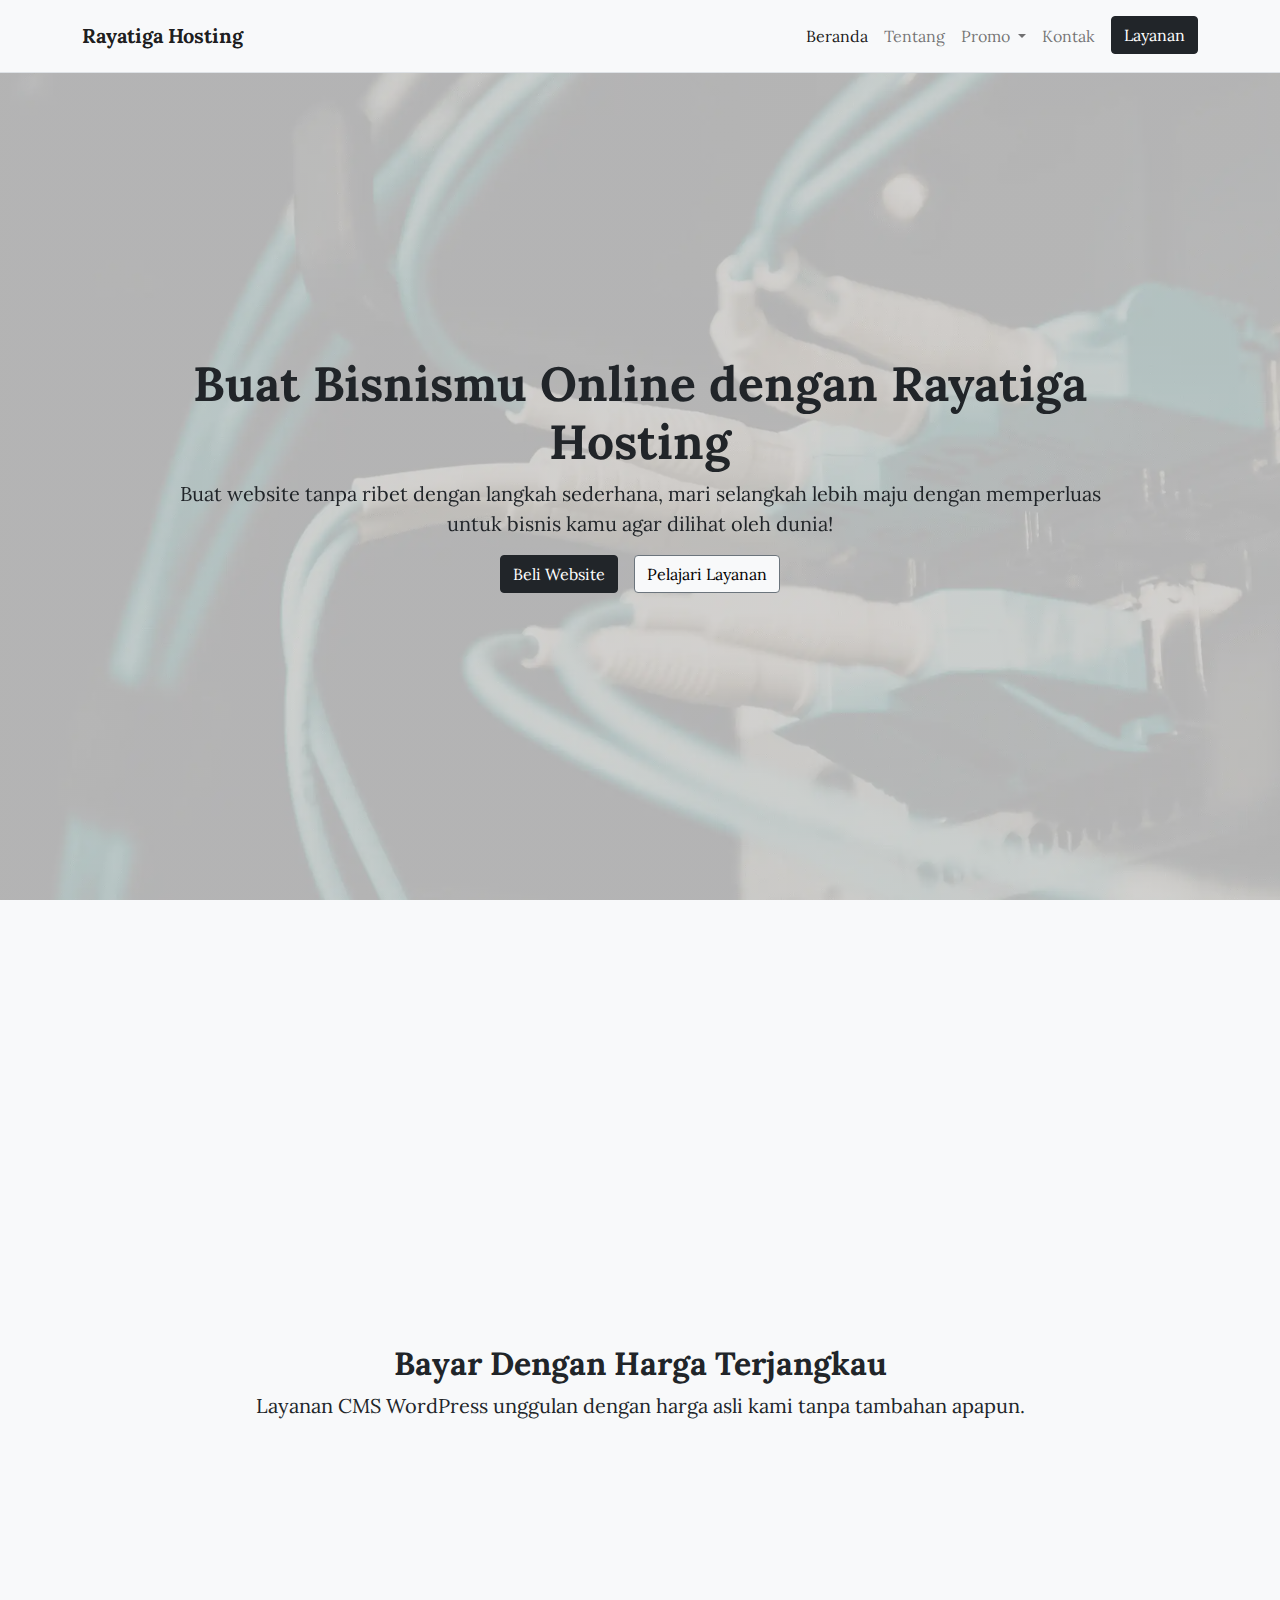
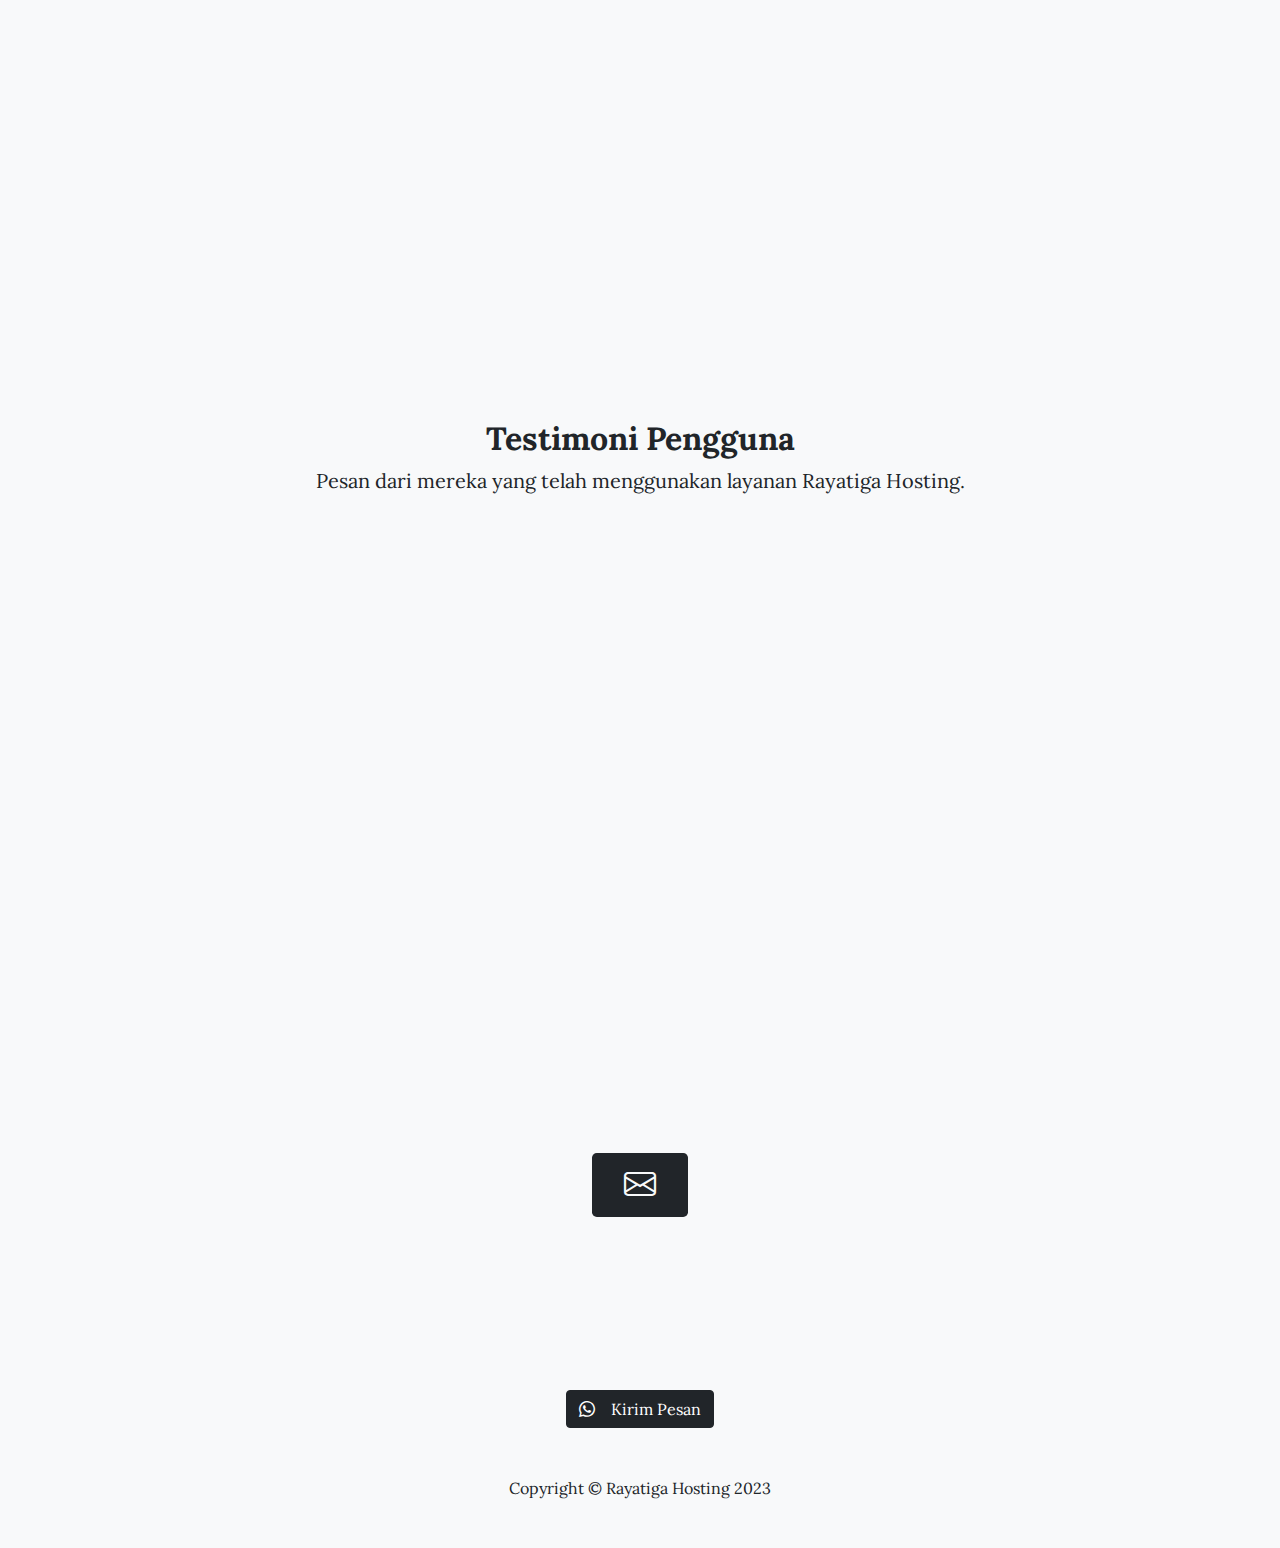
<file: index.html>
<!DOCTYPE html>
<html lang="en">
    <head>
        <!-- Website Title -->
        <title>Rayatiga Hosting</title>
        <!-- Meta -->
        <meta charset="utf-8" />
        <meta name="viewport" content="width=device-width, initial-scale=1, shrink-to-fit=no" />
        <meta name="title" content="Rayatiga Hosting" />
        <meta
            name="description"
            content="Rayatiga Hosting adalah tempat pembuatan website untuk bisnis dan usaha Anda tanpa ribet dengan langkah sederhana." />
        <meta name="author" content="Rayatiga Agency" />
        <!-- Open Graph / Facebook -->
        <meta property="og:type" content="website" />
        <meta property="og:url" content="https://hosting.rayatiga.com/index.html" />
        <meta property="og:title" content="Rayatiga Hosting" />
        <meta
            property="og:description"
            content="Rayatiga Hosting adalah tempat pembuatan website untuk bisnis dan usaha Anda tanpa ribet dengan langkah sederhana." />
        <meta property="og:image" content="https://hosting.rayatiga.com/asset/img/rayatiga-hosting-og.png" />
        <!-- Twitter -->
        <meta property="twitter:card" content="summary_large_image" />
        <meta property="twitter:url" content="https://hosting.rayatiga.com/index.html" />
        <meta property="twitter:title" content="Rayatiga Hosting" />
        <meta
            property="twitter:description"
            content="Rayatiga Hosting adalah tempat pembuatan website untuk bisnis dan usaha Anda tanpa ribet dengan langkah sederhana." />
        <meta property="twitter:image" content="https://hosting.rayatiga.com/asset/img/rayatiga-hosting-og.png" />
        <!-- Link -->
        <!-- Favicon -->
        <link rel="apple-touch-icon" sizes="180x180" href="apple-touch-icon.png" />
        <link rel="icon" type="image/png" sizes="32x32" href="favicon-32x32.png" />
        <link rel="icon" type="image/png" sizes="16x16" href="favicon-16x16.png" />
        <link rel="manifest" href="site.webmanifest" />
        <!-- Icon Bootstrap -->
        <link rel="stylesheet" href="https://cdn.jsdelivr.net/npm/bootstrap-icons@1.7.0/font/bootstrap-icons.css" />
        <!-- Bootstrap, Animate.style, and External CSS -->
        <link href="asset/css/main.css" rel="stylesheet" />
        <link href="asset/css/bootstrap.css" rel="stylesheet" />
        <link href="asset/css/aos.css" rel="stylesheet" />
        <!-- Script -->
        <script src="asset/js/aos.js"></script>
        <script src="asset/js/bootstrap.bundle.js"></script>
        <!-- CSS for index.html -->
        <style>
            .background-home {
                height: 100vh;
                background-image: linear-gradient(rgba(250, 250, 250, 0.7), rgba(250, 250, 250, 0.7)),
                    url(asset/img/home.webp);
                background-repeat: no-repeat;
                background-size: cover;
            }
        </style>
    </head>
    <body class="bg-light">
        <!-- Navigation -->
        <nav class="navbar navbar-expand-lg navbar-light bg-light border-bottom fixed-top">
            <div class="container">
                <a class="navbar-brand" href="index.html">Rayatiga Hosting</a>
                <button
                    class="navbar-toggler"
                    type="button"
                    data-bs-toggle="collapse"
                    data-bs-target="#navbarSupportedContent"
                    aria-controls="navbarSupportedContent"
                    aria-expanded="false"
                    aria-label="Toggle navigation">
                    <span class="navbar-toggler-icon"></span>
                </button>
                <div class="collapse navbar-collapse" id="navbarSupportedContent">
                    <ul class="navbar-nav ms-auto">
                        <li class="nav-item">
                            <a class="nav-link active" aria-current="page" href="index.html">Beranda</a>
                        </li>
                        <li class="nav-item">
                            <a class="nav-link" href="about.html">Tentang</a>
                        </li>
                        <li class="nav-item dropdown">
                            <a
                                class="nav-link dropdown-toggle"
                                id="navbarDropdown"
                                role="button"
                                data-bs-toggle="dropdown"
                                aria-expanded="false">
                                Promo
                            </a>
                            <ul class="dropdown-menu dropdown-menu" aria-labelledby="navbarDropdown">
                                <li>
                                    <a class="dropdown-item" href="pricing.html#domain">Paket Domain Name</a>
                                </li>
                                <li>
                                    <a class="dropdown-item" href="pricing.html#wordpress"
                                        >Paket Managed CMS WordPress</a
                                    >
                                </li>
                                <li>
                                    <a class="dropdown-item" href="pricing.html#complete">Paket Complete Website</a>
                                </li>
                            </ul>
                        </li>
                        <li class="nav-item me-2">
                            <a class="nav-link" href="contact.html">Kontak</a>
                        </li>
                        <li class="nav-item d-sm-block d-lg-none">
                            <a class="nav-link" href="pricing.html">Layanan</a>
                        </li>
                        <li class="nav-item">
                            <a href="pricing.html" class="text-white text-decoration-none"
                                ><button class="btn btn-dark d-none d-lg-block">Layanan</button></a
                            >
                        </li>
                    </ul>
                </div>
            </div>
        </nav>
        <!-- Header Index -->
        <header class="pt-5 mb-5 d-flex align-items-center background-home">
            <div class="container">
                <div class="row justify-content-center">
                    <div class="col-lg-10 text-center">
                        <h1 class="display-5 fw-bolder" data-aos="fade-up" data-aos-delay="0" data-aos-duration="1000">
                            Buat Bisnismu Online dengan Rayatiga Hosting
                        </h1>
                        <p class="lead" data-aos="fade-up" data-aos-delay="200" data-aos-duration="1000">
                            Buat website tanpa ribet dengan langkah sederhana, mari selangkah lebih maju dengan
                            memperluas untuk bisnis kamu agar dilihat oleh dunia!
                        </p>
                        <div
                            class="d-grid gap-2 gap-lg-3 d-sm-flex justify-content-sm-center"
                            data-aos="fade-up"
                            data-aos-delay="400"
                            data-aos-duration="1000">
                            <a class="btn btn-dark" href="pricing.html">Beli Website</a>
                            <a class="btn btn-light border-secondary" href="#service">Pelajari Layanan</a>
                        </div>
                    </div>
                </div>
            </div>
        </header>
        <!-- Service -->
        <span class="anchor" id="service"></span>
        <section class="py-5 bg-light">
            <div class="container text-center text-lg-start">
                <div class="row">
                    <div class="col-lg-4 mb-5 mb-lg-0" data-aos="fade-up" data-aos-delay="0" data-aos-duration="1000">
                        <div class="feature bg-dark text-white rounded-3 mb-3 px-5">
                            <i class="bi bi-globe"></i>
                        </div>
                        <h2 class="h4 fw-bolder">Domain Gratis</h2>
                        <p>
                            Dengan membeli Layanan CMS WordPress, kamu telah mendapat domain .com secara gratis yang
                            akan dipasangkan pada layanan pilihan kamu.
                        </p>
                        <a class="text-decoration-none link-dark" href="pricing.html">
                            Dapatkan layanan
                            <i class="bi bi-arrow-right"></i>
                        </a>
                    </div>
                    <div class="col-lg-4 mb-5 mb-lg-0" data-aos="fade-up" data-aos-delay="200" data-aos-duration="1000">
                        <div class="feature bg-dark text-white rounded-3 mb-3 px-5">
                            <i class="bi bi-hdd-rack"></i>
                        </div>
                        <h2 class="h4 fw-bolder">SSD Super Cepat</h2>
                        <p>
                            Penyimpanan kami menggunakan SSD super cepat yang telah terintegrasi dan siap untuk
                            dioperasikan pada web Anda, dengan alasan kecepatan.
                        </p>
                        <a class="text-decoration-none link-dark" href="pricing.html">
                            Dapatkan layanan
                            <i class="bi bi-arrow-right"></i>
                        </a>
                    </div>
                    <div class="col-lg-4" data-aos="fade-up" data-aos-delay="400" data-aos-duration="1000">
                        <div class="feature bg-dark text-white rounded-3 mb-3 px-5">
                            <i class="bi bi-diagram-3"></i>
                        </div>
                        <h2 class="h4 fw-bolder">Layanan Tanpa Ribet</h2>
                        <p>
                            Dengan membeli layanan di Rayatiga Hosting, kamu dapat memulai berkonsultasi dengan kami dan
                            akan kami eksekusi dengan langkah sederhana.
                        </p>
                        <a class="text-decoration-none link-dark" href="pricing.html">
                            Dapatkan layanan
                            <i class="bi bi-arrow-right"></i>
                        </a>
                    </div>
                </div>
            </div>
        </section>
        <!-- Main Product WordPress -->
        <section class="bg-light py-5">
            <div class="container">
                <div class="text-center mb-5">
                    <h2 class="fw-bolder">Bayar Dengan Harga Terjangkau</h2>
                    <p class="lead mb-0">
                        Layanan CMS WordPress unggulan dengan harga asli kami tanpa tambahan apapun.
                    </p>
                </div>
                <div class="row justify-content-center align-items-center">
                    <!-- WordPress-A Service -->
                    <div class="col-lg-6 col-xl-4">
                        <div
                            class="card bg-light mb-5 mb-xl-0 border border-secondary"
                            data-aos="fade-up"
                            data-aos-delay="0"
                            data-aos-duration="1000">
                            <div class="card-body m-4">
                                <div class="small text-uppercase fw-bold text-muted">Paket WordPress-A</div>
                                <div class="mb-3">
                                    <span class="display-5 fw-bold">Rp 545k</span>
                                    <span class="text-muted">/ thn.</span>
                                </div>
                                <ul class="list-unstyled mb-4">
                                    <li class="mb-2">
                                        <i class="bi bi-check"></i>
                                        <strong>Only 1 Database</strong>
                                    </li>
                                    <li class="mb-2">
                                        <i class="bi bi-check"></i>
                                        1 Free Domain
                                    </li>
                                    <li class="mb-2">
                                        <i class="bi bi-check"></i>
                                        10 GB Disk Space
                                    </li>
                                    <li class="mb-2">
                                        <i class="bi bi-check"></i>
                                        1 Domain Email
                                    </li>
                                    <li class="mb-2">
                                        <i class="bi bi-check"></i>
                                        Unlimited Bandwith
                                    </li>
                                    <li class="text-muted">
                                        <i class="bi bi-x"></i>
                                        Administrator Privilege
                                    </li>
                                </ul>
                                <div class="d-grid">
                                    <a
                                        class="btn btn-outline-dark"
                                        data-bs-toggle="modal"
                                        data-bs-target="#wordpress-aModal"
                                        >Pilih Layanan</a
                                    >
                                </div>
                            </div>
                        </div>
                    </div>
                    <!-- WordPress-B Service -->
                    <div class="col-lg-6 col-xl-4">
                        <div
                            class="card mb-5 mb-xl-0 bg-light bg-opacity-50 border border-primary shadow-sm"
                            data-aos="fade-up"
                            data-aos-delay="300"
                            data-aos-duration="1000">
                            <div class="card-body m-4">
                                <div class="small text-uppercase fw-bold">
                                    <small>Best Seller </small>
                                    <i class="bi bi-star-fill text-warning"></i>
                                    Paket WordPress-B
                                </div>
                                <span class="fs-6 d-block pt-2 text-danger text-opacity-75"><s>Rp 895.000,-</s></span>
                                <div class="mb-3">
                                    <span class="display-5 fw-bold">Rp 675k</span>
                                    <span class="text-muted">/ thn.</span>
                                </div>
                                <ul class="list-unstyled mb-4">
                                    <li class="mb-2">
                                        <i class="bi bi-check"></i>
                                        <strong>Up to 5 Database</strong>
                                    </li>
                                    <li class="mb-2">
                                        <i class="bi bi-check"></i>
                                        1 Free Domain
                                    </li>
                                    <li class="mb-2">
                                        <i class="bi bi-check"></i>
                                        50 GB Disk Space
                                    </li>
                                    <li class="mb-2">
                                        <i class="bi bi-check"></i>
                                        5 Domain Email
                                    </li>
                                    <li class="mb-2">
                                        <i class="bi bi-check"></i>
                                        Unlimited Bandwith
                                    </li>
                                    <li class="mb-2">
                                        <i class="bi bi-check"></i>
                                        Administrator Privilege
                                    </li>
                                </ul>
                                <div class="d-grid">
                                    <a
                                        class="btn btn-outline-primary"
                                        data-bs-toggle="modal"
                                        data-bs-target="#wordpress-bModal"
                                        >Pilih Layanan</a
                                    >
                                </div>
                            </div>
                        </div>
                    </div>
                    <!-- WordPress-C Service -->
                    <div class="col-lg-6 col-xl-4">
                        <div
                            class="card bg-light border border-secondary"
                            data-aos="fade-up"
                            data-aos-delay="600"
                            data-aos-duration="1000">
                            <div class="card-body m-4">
                                <div class="small text-uppercase fw-bold text-muted">Paket WordPress-C</div>
                                <div class="mb-3">
                                    <span class="display-5 fw-bold">Rp 940k</span>
                                    <span class="text-muted">/ thn.</span>
                                </div>
                                <ul class="list-unstyled mb-4">
                                    <li class="mb-2">
                                        <i class="bi bi-check"></i>
                                        <strong>Up to 7 Database</strong>
                                    </li>
                                    <li class="mb-2">
                                        <i class="bi bi-check"></i>
                                        1 Free Domain
                                    </li>
                                    <li class="mb-2">
                                        <i class="bi bi-check"></i>
                                        70 GB Disk Space
                                    </li>
                                    <li class="mb-2">
                                        <i class="bi bi-check"></i>
                                        7 Domain Email
                                    </li>
                                    <li class="mb-2">
                                        <i class="bi bi-check"></i>
                                        Unlimited Bandwith
                                    </li>
                                    <li class="mb-2">
                                        <i class="bi bi-check"></i>
                                        Administrator Privilege
                                    </li>
                                </ul>
                                <div class="d-grid">
                                    <a
                                        class="btn btn-outline-dark"
                                        data-bs-toggle="modal"
                                        data-bs-target="#wordpress-cModal"
                                        >Pilih Layanan</a
                                    >
                                </div>
                            </div>
                        </div>
                    </div>
                </div>
            </div>
        </section>
        <!-- User Testimonal -->
        <section class="py-5 bg-light">
            <div class="container">
                <div class="text-center mb-5">
                    <h2 class="fw-bolder">Testimoni Pengguna</h2>
                    <p class="lead mb-0">Pesan dari mereka yang telah menggunakan layanan Rayatiga Hosting.</p>
                </div>
                <div class="justify-content-center">
                    <!-- Testimonal from Prasetyo Adi -->
                    <div
                        class="card mb-4 bg-light border border-secondary"
                        data-aos="fade-up"
                        data-aos-delay="0"
                        data-aos-duration="1000">
                        <div class="card-body p-4">
                            <div class="d-flex">
                                <div class="flex-shrink-0">
                                    <i class="bi bi-chat-right-quote-fill text-dark fs-1"></i>
                                </div>
                                <div class="ms-4">
                                    <p class="mb-1">
                                        Saya telah menggunakan layanan Rayatiga Hosting dalam membuat UI/UX di website.
                                        Tidak lama kemudian saya tertarik untuk mengembangkan website saya sampai
                                        online. Selama bekerja, kami diberi gambaran tentang proses bagaimana Rayatiga
                                        Hosting melakukannya. Saya sudah hosting, dan beralih ke paket lain yang
                                        dilayani dengan cepat.
                                    </p>
                                    <div class="small text-muted">- Prasetyo Adi, Surabaya</div>
                                </div>
                            </div>
                        </div>
                    </div>
                    <!-- Testimonal from Tetesanwarna -->
                    <div
                        class="card mb-4 bg-light border border-secondary"
                        data-aos="fade-up"
                        data-aos-delay="200"
                        data-aos-duration="1000">
                        <div class="card-body p-4">
                            <div class="d-flex">
                                <div class="flex-shrink-0">
                                    <i class="bi bi-chat-right-quote-fill text-dark fs-1"></i>
                                </div>
                                <div class="ms-4">
                                    <p class="mb-1">
                                        Saya telah menggunakan layanan Rayatiga Hosting untuk situs e-commerce saya di
                                        <a
                                            rel="nofollow"
                                            class="text-secondary"
                                            href="https://tetesanwarna.id/"
                                            target="_blank"
                                            >tetesanwarna.id</a
                                        >. Pengerjaan yang sangat cepat dan efisien. Saya menerima penawaran terbaik dan
                                        spesifikasi hosting terbaik dari Rayatiga Hosting. Tidak hanya itu, Rayatiga
                                        Hosting juga membantu kami dalam menangani masalah website. Terima kasih banyak!
                                    </p>
                                    <div class="small text-muted">- Tetesanwarna, Yogyakarta</div>
                                </div>
                            </div>
                        </div>
                    </div>
                    <!-- Testimonal from Pawonkos799 -->
                    <div
                        class="card bg-light border border-secondary"
                        data-aos="fade-up"
                        data-aos-delay="400"
                        data-aos-duration="1000">
                        <div class="card-body p-4">
                            <div class="d-flex">
                                <div class="flex-shrink-0">
                                    <i class="bi bi-chat-right-quote-fill text-dark fs-1"></i>
                                </div>
                                <div class="ms-4">
                                    <p class="mb-1">
                                        Saya telah menggunakan Rayatiga Hosting untuk situs e-commerce saya di
                                        <a
                                            rel="nofollow"
                                            class="text-secondary"
                                            href="https://pawonkos799.com/"
                                            target="_blank"
                                            >pawonkos799.com</a
                                        >. Dengan pembuatan website dari nol hingga selesai. Pengerjaan tepat waktu
                                        bahkan lebih cepat dari estimasi. Solusi yang diberikan dieksekusi secara cepat
                                        dan profesional. Pemantauan dan maintenance seperti update dan pembaharuan data
                                        dikerjakan secara rutin dan tidak mengharuskan situs dihentikan.
                                    </p>
                                    <div class="small text-muted">- Pawonkos799, Magelang</div>
                                </div>
                            </div>
                        </div>
                    </div>
                </div>
            </div>
        </section>
        <!-- Contact Us -->
        <section class="bg-light py-5">
            <div class="container">
                <div class="text-center mb-5">
                    <div class="feature bg-dark text-light rounded-3 mb-5 px-5">
                        <i class="bi bi-envelope"></i>
                    </div>
                    <h2 class="fw-bolder" data-aos="fade-up" data-aos-delay="0" data-aos-duration="1000">
                        Ada yang ingin ditanyakan?
                    </h2>
                    <p class="lead mb-0" data-aos="fade-up" data-aos-delay="200" data-aos-duration="1000">
                        Dengan senang hati, tim Rayatiga Hosting siap melayani anda.
                    </p>
                </div>
                <div class="text-center">
                    <a href="arc/chat.html" target="_blank" rel="nofollow noopener noreferrer">
                        <button class="btn btn-dark"><i class="bi bi-whatsapp pe-3"></i>Kirim Pesan</button>
                    </a>
                </div>
            </div>
        </section>
        <!-- Footer -->
        <footer class="pb-5 bg-light">
            <div class="container">
                <p class="m-0 text-center">Copyright &copy; Rayatiga Hosting 2023</p>
            </div>
        </footer>
        <!-- Modal -->
        <!-- Modal WordPress-A Service -->
        <div
            class="modal fade"
            id="wordpress-aModal"
            tabindex="-1"
            aria-labelledby="wordpress-aModalLabel"
            aria-hidden="true">
            <div class="modal-dialog modal-dialog-centered">
                <div class="modal-content bg-light">
                    <div class="modal-header">
                        <h5 class="modal-title fw-bold" id="wordpress-aModalLabel">Checkout Sekrang?</h5>
                        <button
                            type="button"
                            class="btn-close btn-close-white"
                            data-bs-dismiss="modal"
                            aria-label="Close"></button>
                    </div>
                    <div class="modal-body">
                        Anda akan melakukan checkout <b>Paket WordPress-A</b> ke WhatsApp Rayatiga.
                    </div>
                    <div class="modal-footer">
                        <button type="button" class="btn btn-secondary" data-bs-dismiss="modal">Tutup</button>
                        <a href="arc/hrt-wp-a.html" target="_blank" rel="nofollow noopener noreferrer">
                            <button type="button" class="btn btn-dark">Checkout</button></a
                        >
                    </div>
                </div>
            </div>
        </div>
        <!-- Modal WordPress-B Service -->
        <div
            class="modal fade"
            id="wordpress-bModal"
            tabindex="-1"
            aria-labelledby="wordpress-bModalLabel"
            aria-hidden="true">
            <div class="modal-dialog modal-dialog-centered">
                <div class="modal-content bg-light">
                    <div class="modal-header">
                        <h5 class="modal-title fw-bold" id="wordpress-bModalLabel">Checkout Sekrang?</h5>
                        <button
                            type="button"
                            class="btn-close btn-close-white"
                            data-bs-dismiss="modal"
                            aria-label="Close"></button>
                    </div>
                    <div class="modal-body">
                        Anda akan melakukan checkout <b>Paket WordPress-B</b> ke WhatsApp Rayatiga.
                    </div>
                    <div class="modal-footer">
                        <button type="button" class="btn btn-secondary" data-bs-dismiss="modal">Tutup</button>
                        <a href="arc/hrt-wp-b.html" target="_blank" rel="nofollow noopener noreferrer">
                            <button type="button" class="btn btn-dark">Checkout</button></a
                        >
                    </div>
                </div>
            </div>
        </div>
        <!-- Modal WordPress-C Service -->
        <div
            class="modal fade"
            id="wordpress-cModal"
            tabindex="-1"
            aria-labelledby="wordpress-cModalLabel"
            aria-hidden="true">
            <div class="modal-dialog modal-dialog-centered">
                <div class="modal-content bg-light">
                    <div class="modal-header">
                        <h5 class="modal-title fw-bold" id="wordpress-cModalLabel">Checkout Sekrang?</h5>
                        <button
                            type="button"
                            class="btn-close btn-close-white"
                            data-bs-dismiss="modal"
                            aria-label="Close"></button>
                    </div>
                    <div class="modal-body">
                        Anda akan melakukan checkout <b>Paket WordPress-C</b> ke WhatsApp Rayatiga.
                    </div>
                    <div class="modal-footer">
                        <button type="button" class="btn btn-secondary" data-bs-dismiss="modal">Tutup</button>
                        <a href="arc/hrt-wp-c.html" target="_blank" rel="nofollow noopener noreferrer">
                            <button type="button" class="btn btn-dark">Checkout</button></a
                        >
                    </div>
                </div>
            </div>
        </div>
        <!-- Other Script -->
        <script>
            AOS.init()
        </script>
    </body>
</html>
</file>
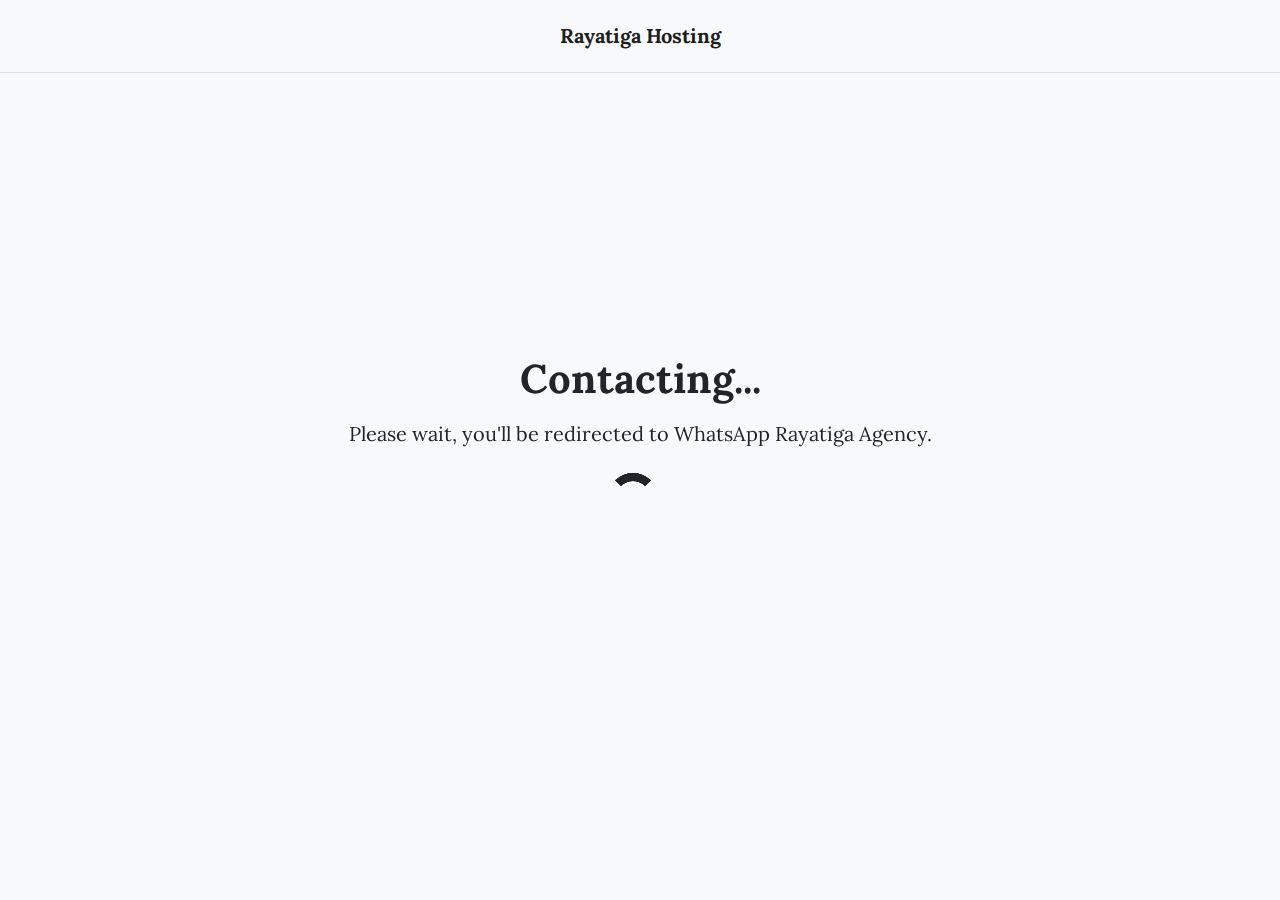
<file: chat/index.html>
<!DOCTYPE html>
<html lang="en">
    <head>
        <meta name="robots" content="noindex, nofollow" />
        <title>Chat Support - Rayatiga Hosting</title>
        <meta charset="utf-8" />
        <meta name="viewport" content="width=device-width, initial-scale=1, shrink-to-fit=no" />
        <meta http-equiv="refresh" content="5; URL=https://wa.me/message/GFKXQHIDUQGFG1" />
        <meta name="title" content="Chat Support - Rayatiga Hosting" />
        <meta
            name="description"
            content="Chat Support, untuk melanjutkan chat support ke WhatsApp CS Rayatiga Hosting." />
        <meta name="author" content="Rayatiga Agency" />
        <link rel="apple-touch-icon" sizes="180x180" href="../apple-touch-icon.png" />
        <link rel="icon" type="image/png" sizes="32x32" href="../favicon-32x32.png" />
        <link rel="icon" type="image/png" sizes="16x16" href="../favicon-16x16.png" />
        <link rel="manifest" href="../site.webmanifest" />
        <link href="../asset/css/main.css" rel="stylesheet" />
        <link href="../asset/css/bootstrap.css" rel="stylesheet" />
        <link href="../asset/css/aos.css" rel="stylesheet" />
        <script src="../asset/js/bootstrap.bundle.js"></script>
        <script src="../asset/js/aos.js"></script>
        <style>
            .lds-ring {
                display: inline-block;
                position: relative;
                width: 80px;
                height: 80px;
            }
            .lds-ring div {
                box-sizing: border-box;
                display: block;
                position: absolute;
                width: 50px;
                height: 50px;
                margin: 8px;
                border: 8px solid #212529;
                border-radius: 50%;
                animation: lds-ring 1.2s cubic-bezier(0.5, 0, 0.5, 1) infinite;
                border-color: #212529 transparent transparent transparent;
            }
            .lds-ring div:nth-child(1) {
                animation-delay: -0.45s;
            }
            .lds-ring div:nth-child(2) {
                animation-delay: -0.3s;
            }
            .lds-ring div:nth-child(3) {
                animation-delay: -0.15s;
            }
            @keyframes lds-ring {
                0% {
                    transform: rotate(0deg);
                }
                100% {
                    transform: rotate(360deg);
                }
            }
        </style>
    </head>
    <body style="overflow: hidden">
        <nav class="navbar navbar-expand-lg navbar-light bg-light border-bottom fixed-top">
            <div class="container justify-content-center">
                <a class="navbar-brand me-0" href="https://hosting.rayatiga.com/index.html">Rayatiga Hosting</a>
            </div>
        </nav>
        <main class="vh-100 bg-light d-flex flex-column justify-content-center align-items-center text-center px-2">
            <h1 class="fw-bold" data-aos="fade-up" data-aos-delay="0" data-aos-duration="1000">Contacting...</h1>
            <p class="lead mt-2" data-aos="fade-up" data-aos-delay="200" data-aos-duration="1000">
                Please wait, you'll be redirected to WhatsApp Rayatiga Agency.
            </p>
            <div class="lds-ring" data-aos="fade-up" data-aos-delay="200" data-aos-duration="1000">
                <div></div>
                <div></div>
                <div></div>
                <div></div>
            </div>
        </main>
        <script>
            AOS.init()
        </script>
    </body>
</html>
</file>
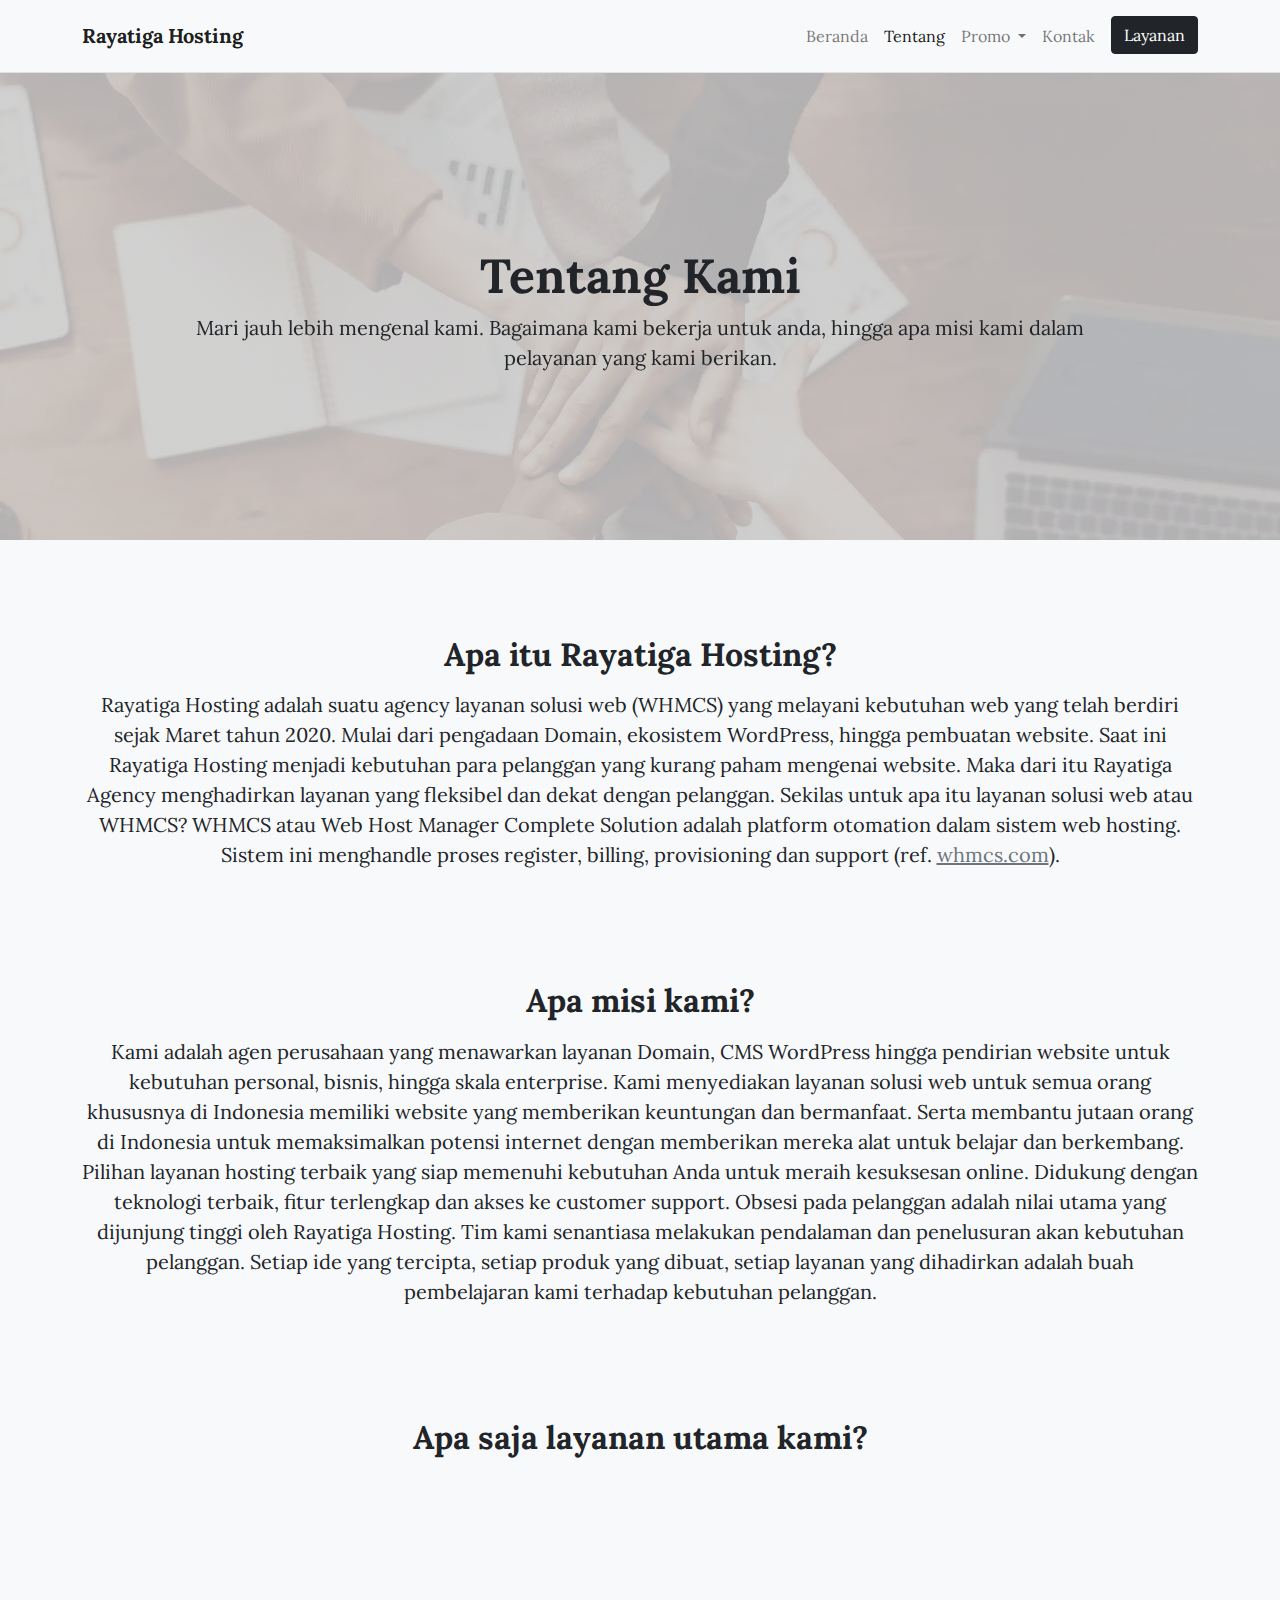
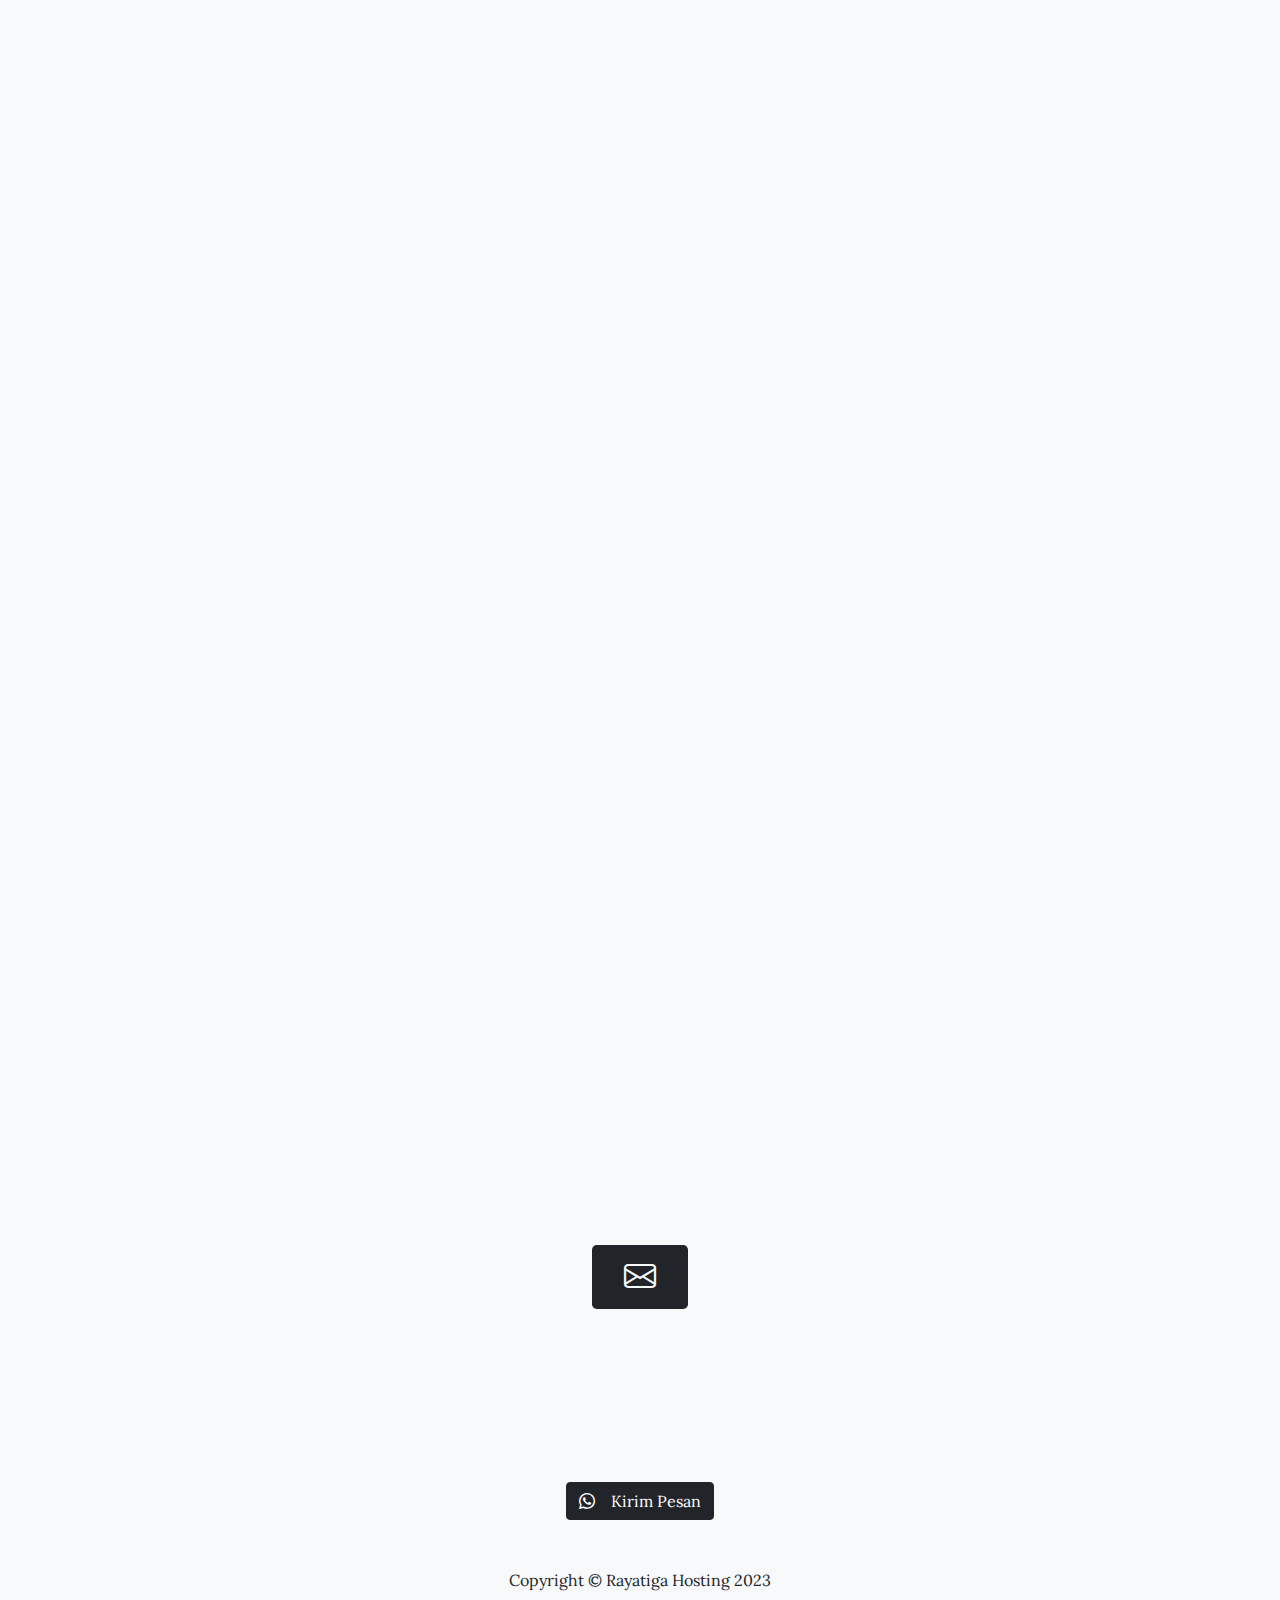
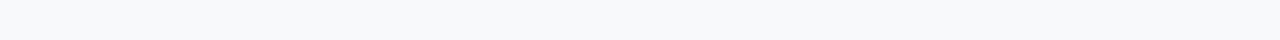
<file: about.html>
<!DOCTYPE html>
<html lang="en">
    <head>
        <!-- Website Title -->
        <title>About - Rayatiga Hosting</title>
        <!-- Meta -->
        <meta charset="utf-8" />
        <meta name="viewport" content="width=device-width, initial-scale=1, shrink-to-fit=no" />
        <meta name="title" content="About - Rayatiga Hosting" />
        <meta
            name="description"
            content="Tentang Rayatiga Hosting, pelajari apa saja layanan kami yang dapat membantu mendirikan web untuk Anda." />
        <meta name="author" content="Rayatiga Agency" />
        <!-- Open Graph / Facebook -->
        <meta property="og:type" content="website" />
        <meta property="og:url" content="https://hosting.rayatiga.com/about.html" />
        <meta property="og:title" content="About - Rayatiga Hosting" />
        <meta
            property="og:description"
            content="Tentang Rayatiga Web, pelajari apa saja layanan kami yang dapat membantu mendirikan web untuk Anda." />
        <meta property="og:image" content="https://hosting.rayatiga.com/asset/img/rayatiga-hosting-og.png" />
        <!-- Twitter -->
        <meta property="twitter:card" content="summary_large_image" />
        <meta property="twitter:url" content="https://hosting.rayatiga.com/about.html" />
        <meta property="twitter:title" content="About - Rayatiga Hosting" />
        <meta
            property="twitter:description"
            content="Tentang Rayatiga Hosting, pelajari apa saja layanan kami yang dapat membantu mendirikan web untuk Anda." />
        <meta property="twitter:image" content="https://hosting.rayatiga.com/asset/img/rayatiga-hosting-og.png" />
        <!-- Link -->
        <!-- Favicon -->
        <link rel="apple-touch-icon" sizes="180x180" href="apple-touch-icon.png" />
        <link rel="icon" type="image/png" sizes="32x32" href="favicon-32x32.png" />
        <link rel="icon" type="image/png" sizes="16x16" href="favicon-16x16.png" />
        <link rel="manifest" href="site.webmanifest" />
        <!-- Icon Bootstrap -->
        <link rel="stylesheet" href="https://cdn.jsdelivr.net/npm/bootstrap-icons@1.7.0/font/bootstrap-icons.css" />
        <!-- Bootstrap, Animate.style, and External CSS -->
        <link href="asset/css/main.css" rel="stylesheet" />
        <link href="asset/css/bootstrap.css" rel="stylesheet" />
        <link href="asset/css/aos.css" rel="stylesheet" />
        <!-- Script -->
        <script src="asset/js/aos.js"></script>
        <script src="asset/js/bootstrap.bundle.js"></script>
        <!-- CSS for tentang.html -->
        <style>
            .background-tentang {
                height: 60vh;
                background-image: linear-gradient(rgba(250, 250, 250, 0.7), rgba(250, 250, 250, 0.7)),
                    url(asset/img/tentang.webp);
                background-repeat: no-repeat;
                background-size: cover;
            }
        </style>
    </head>
    <body class="bg-light">
        <!-- Navigation -->
        <nav class="navbar navbar-expand-lg navbar-light bg-light border-bottom fixed-top">
            <div class="container">
                <a class="navbar-brand" href="index.html">Rayatiga Hosting</a>
                <button
                    class="navbar-toggler"
                    type="button"
                    data-bs-toggle="collapse"
                    data-bs-target="#navbarSupportedContent"
                    aria-controls="navbarSupportedContent"
                    aria-expanded="false"
                    aria-label="Toggle navigation">
                    <span class="navbar-toggler-icon"></span>
                </button>
                <div class="collapse navbar-collapse" id="navbarSupportedContent">
                    <ul class="navbar-nav ms-auto mb-2 mb-lg-0">
                        <li class="nav-item">
                            <a class="nav-link" href="index.html">Beranda</a>
                        </li>
                        <li class="nav-item">
                            <a class="nav-link active" aria-current="page" href="about.html">Tentang</a>
                        </li>
                        <li class="nav-item dropdown">
                            <a
                                class="nav-link dropdown-toggle"
                                id="navbarDropdown"
                                role="button"
                                data-bs-toggle="dropdown"
                                aria-expanded="false">
                                Promo
                            </a>
                            <ul class="dropdown-menu dropdown-menu" aria-labelledby="navbarDropdown">
                                <li>
                                    <a class="dropdown-item" href="pricing.html#domain">Paket Domain Name</a>
                                </li>
                                <li>
                                    <a class="dropdown-item" href="pricing.html#wordpress"
                                        >Paket Managed CMS WordPress</a
                                    >
                                </li>
                                <li>
                                    <a class="dropdown-item" href="pricing.html#complete">Paket Complete Website</a>
                                </li>
                            </ul>
                        </li>
                        <li class="nav-item me-2">
                            <a class="nav-link" href="contact.html">Kontak</a>
                        </li>
                        <li class="nav-item d-sm-block d-lg-none">
                            <a class="nav-link" href="pricing.html">Layanan</a>
                        </li>
                        <li class="nav-item">
                            <a href="pricing.html" class="text-white text-decoration-none"
                                ><button class="btn btn-dark d-none d-lg-block">Layanan</button></a
                            >
                        </li>
                    </ul>
                </div>
            </div>
        </nav>
        <!-- Header About -->
        <header class="pt-5 d-flex align-items-center background-tentang">
            <div class="container">
                <div class="row justify-content-center">
                    <div class="col-lg-10">
                        <div class="text-center mt-5">
                            <h1
                                class="display-5 fw-bolder"
                                data-aos="fade-up"
                                data-aos-delay="0"
                                data-aos-duration="1000">
                                Tentang Kami
                            </h1>
                            <p class="lead" data-aos="fade-up" data-aos-delay="200" data-aos-duration="1000">
                                Mari jauh lebih mengenal kami. Bagaimana kami bekerja untuk anda, hingga apa misi kami
                                dalam pelayanan yang kami berikan.
                            </p>
                        </div>
                    </div>
                </div>
            </div>
        </header>
        <!-- About Rayatiga Hosting -->
        <section class="bg-light py-5">
            <div class="container pt-5">
                <div class="justify-content-center text-center">
                    <h2 class="fw-bolder mb-3">Apa itu Rayatiga Hosting?</h2>
                    <p class="lead">
                        Rayatiga Hosting adalah suatu agency layanan solusi web (WHMCS) yang melayani kebutuhan web yang
                        telah berdiri sejak Maret tahun 2020. Mulai dari pengadaan Domain, ekosistem WordPress, hingga
                        pembuatan website. Saat ini Rayatiga Hosting menjadi kebutuhan para pelanggan yang kurang paham
                        mengenai website. Maka dari itu Rayatiga Agency menghadirkan layanan yang fleksibel dan dekat
                        dengan pelanggan. Sekilas untuk apa itu layanan solusi web atau WHMCS? WHMCS atau Web Host
                        Manager Complete Solution adalah platform otomation dalam sistem web hosting. Sistem ini
                        menghandle proses register, billing, provisioning dan support (ref.
                        <a rel="nofollow" class="text-secondary" href="https://whmcs.com/" target="_blank">whmcs.com</a
                        >).
                    </p>
                </div>
            </div>
        </section>
        <!-- Our Mission -->
        <section class="bg-light py-5">
            <div class="container">
                <div class="justify-content-center text-center">
                    <h2 class="fw-bolder mb-3">Apa misi kami?</h2>
                    <p class="lead">
                        Kami adalah agen perusahaan yang menawarkan layanan Domain, CMS WordPress hingga pendirian
                        website untuk kebutuhan personal, bisnis, hingga skala enterprise. Kami menyediakan layanan
                        solusi web untuk semua orang khususnya di Indonesia memiliki website yang memberikan keuntungan
                        dan bermanfaat. Serta membantu jutaan orang di Indonesia untuk memaksimalkan potensi internet
                        dengan memberikan mereka alat untuk belajar dan berkembang. Pilihan layanan hosting terbaik yang
                        siap memenuhi kebutuhan Anda untuk meraih kesuksesan online. Didukung dengan teknologi terbaik,
                        fitur terlengkap dan akses ke customer support. Obsesi pada pelanggan adalah nilai utama yang
                        dijunjung tinggi oleh Rayatiga Hosting. Tim kami senantiasa melakukan pendalaman dan penelusuran
                        akan kebutuhan pelanggan. Setiap ide yang tercipta, setiap produk yang dibuat, setiap layanan
                        yang dihadirkan adalah buah pembelajaran kami terhadap kebutuhan pelanggan.
                    </p>
                </div>
            </div>
        </section>
        <!-- Our Service -->
        <section class="bg-light pb-5">
            <div class="container">
                <div class="row justify-content-center">
                    <h2 class="fw-bolder text-center mt-5 mb-5">Apa saja layanan utama kami?</h2>
                    <div
                        class="card m-2 bg-light"
                        style="width: 25rem"
                        data-aos="fade-up"
                        data-aos-delay="0"
                        data-aos-duration="1000">
                        <img src="asset/img/domain.png" class="card-img mt-3" alt="logo-Rayatiga Hosting" />
                        <div class="card-body">
                            <h5 class="card-title">Domain Name</h5>
                            <p class="card-text">
                                Layanan pembelian nama domain yang akan digunakan untuk website kamu nantinya, terdapat
                                ekstensi .com, .id, .co.id, dan lain sebagainya.
                            </p>
                            <a href="pricing.html#domain" class="btn btn-outline-dark d-grid">Pilih Layanan</a>
                        </div>
                    </div>
                    <div
                        class="card m-2 bg-light"
                        style="width: 25rem"
                        data-aos="fade-up"
                        data-aos-delay="200"
                        data-aos-duration="1000">
                        <img src="asset/img/wordpress.png" class="card-img mt-3" alt="logo-Rayatiga Hosting" />
                        <div class="card-body">
                            <h5 class="card-title">Managed CMS WordPress</h5>
                            <p class="card-text">
                                Layanan pembelian ekosistem web CMS WordPress untuk mengatur dan memodifikasi
                                keseluruhan dari konten website kamu dengan mudah.
                            </p>
                            <a href="pricing.html#wordpress" class="btn btn-outline-dark d-grid">Pilih Layanan</a>
                        </div>
                    </div>
                    <div
                        class="card m-2 bg-light"
                        style="width: 25rem"
                        data-aos="fade-up"
                        data-aos-delay="400"
                        data-aos-duration="1000">
                        <img src="asset/img/complete.png" class="card-img mt-3" alt="logo-Rayatiga Hosting" />
                        <div class="card-body">
                            <h5 class="card-title">Complete Website</h5>
                            <p class="card-text">
                                Layanan untuk kamu yang ingin dibuatkan website dari nol hingga siap 100%. Hanya perlu
                                menyiapkan brief bisnis dan nama domain.
                            </p>
                            <a href="pricing.html#complete" class="btn btn-outline-dark d-grid">Pilih Layanan</a>
                        </div>
                    </div>
                </div>
            </div>
        </section>
        <!-- Contact Us -->
        <section class="bg-light py-5">
            <div class="container">
                <div class="text-center mb-5">
                    <div class="feature bg-dark text-light rounded-3 mb-5 px-5">
                        <i class="bi bi-envelope"></i>
                    </div>
                    <h2 class="fw-bolder" data-aos="fade-up" data-aos-delay="0" data-aos-duration="1000">
                        Ada yang ingin ditanyakan?
                    </h2>
                    <p class="lead mb-0" data-aos="fade-up" data-aos-delay="200" data-aos-duration="1000">
                        Dengan senang hati, tim Rayatiga Hosting siap melayani anda.
                    </p>
                </div>
                <div class="text-center">
                    <a href="arc/chat.html" target="_blank" rel="nofollow noopener noreferrer">
                        <button class="btn btn-dark"><i class="bi bi-whatsapp pe-3"></i>Kirim Pesan</button>
                    </a>
                </div>
            </div>
        </section>
        <!-- Footer -->
        <footer class="pb-5 bg-light">
            <div class="container-fluid px-lg-5">
                <p class="m-0 text-center">Copyright &copy; Rayatiga Hosting 2023</p>
            </div>
        </footer>
        <!-- Other Script -->
        <script>
            AOS.init()
        </script>
    </body>
</html>
</file>
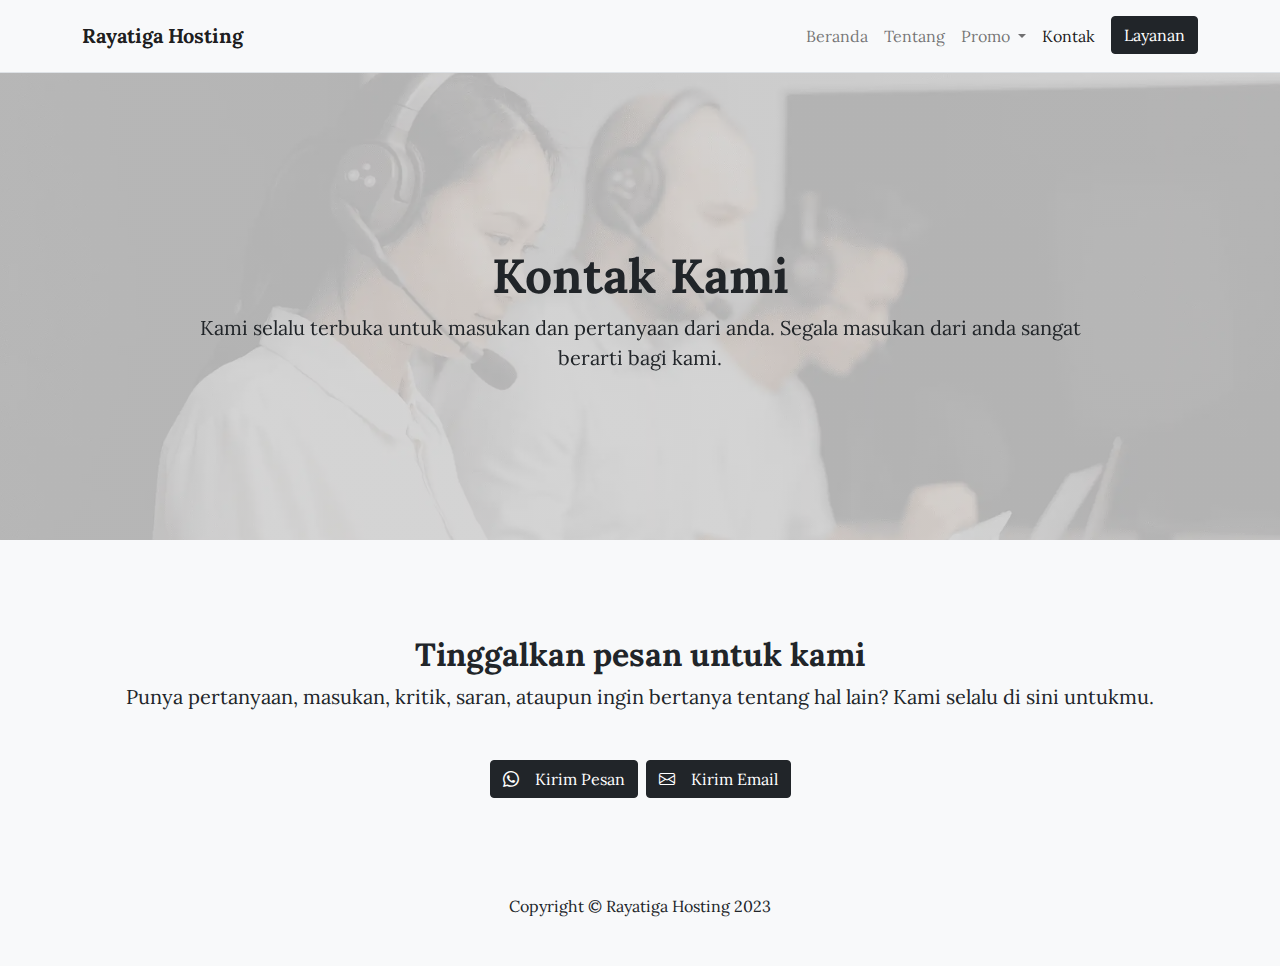
<file: contact.html>
<!DOCTYPE html>
<html lang="en">
    <head>
        <!-- Website Title -->
        <title>Contact - Rayatiga Hosting</title>
        <!-- Meta -->
        <meta charset="utf-8" />
        <meta name="viewport" content="width=device-width, initial-scale=1, shrink-to-fit=no" />
        <meta name="title" content="Contact - Rayatiga Hosting" />
        <meta
            name="description"
            content="Contact Rayatiga Hosting, dengan senang hati kami membalas pesan Anda dan siap membantu." />
        <meta name="author" content="Rayatiga Agency" />
        <!-- Open Graph / Facebook -->
        <meta property="og:type" content="website" />
        <meta property="og:url" content="https://hosting.rayatiga.com/contact.html" />
        <meta property="og:title" content="Contact - Rayatiga Hosting" />
        <meta
            property="og:description"
            content="Contact Rayatiga Hosting, dengan senang hati kami membalas pesan Anda dan siap membantu." />
        <meta property="og:image" content="https://hosting.rayatiga.com/asset/img/rayatiga-hosting-og.png" />
        <!-- Twitter -->
        <meta property="twitter:card" content="summary_large_image" />
        <meta property="twitter:url" content="https://hosting.rayatiga.com/contact.html" />
        <meta property="twitter:title" content="Contact - Rayatiga Hosting" />
        <meta
            property="twitter:description"
            content="Contact Rayatiga Hosting, dengan senang hati kami membalas pesan Anda dan siap membantu." />
        <meta property="twitter:image" content="https://hosting.rayatiga.com/asset/img/rayatiga-hosting-og.png" />
        <!-- Link -->
        <!-- Favicon -->
        <link rel="apple-touch-icon" sizes="180x180" href="apple-touch-icon.png" />
        <link rel="icon" type="image/png" sizes="32x32" href="favicon-32x32.png" />
        <link rel="icon" type="image/png" sizes="16x16" href="favicon-16x16.png" />
        <link rel="manifest" href="site.webmanifest" />
        <!-- Icon Bootstrap -->
        <link rel="stylesheet" href="https://cdn.jsdelivr.net/npm/bootstrap-icons@1.7.0/font/bootstrap-icons.css" />
        <!-- Bootstrap, Animate.style, and External CSS -->
        <link href="asset/css/main.css" rel="stylesheet" />
        <link href="asset/css/bootstrap.css" rel="stylesheet" />
        <link href="asset/css/aos.css" rel="stylesheet" />
        <!-- Script -->
        <script src="asset/js/aos.js"></script>
        <script src="asset/js/bootstrap.bundle.js"></script>
        <!-- CSS for kontak.html -->
        <style>
            .background-contact {
                height: 60vh;
                background-image: linear-gradient(rgba(250, 250, 250, 0.7), rgba(250, 250, 250, 0.7)),
                    url(asset/img/kontak.webp);
                background-repeat: no-repeat;
                background-size: cover;
            }
        </style>
    </head>
    <body class="bg-light">
        <!-- Navigation -->
        <nav class="navbar navbar-expand-lg navbar-light bg-light border-bottom fixed-top">
            <div class="container">
                <a class="navbar-brand" href="index.html">Rayatiga Hosting</a>
                <button
                    class="navbar-toggler"
                    type="button"
                    data-bs-toggle="collapse"
                    data-bs-target="#navbarSupportedContent"
                    aria-controls="navbarSupportedContent"
                    aria-expanded="false"
                    aria-label="Toggle navigation">
                    <span class="navbar-toggler-icon"></span>
                </button>
                <div class="collapse navbar-collapse" id="navbarSupportedContent">
                    <ul class="navbar-nav ms-auto mb-2 mb-lg-0">
                        <li class="nav-item">
                            <a class="nav-link" href="index.html">Beranda</a>
                        </li>
                        <li class="nav-item">
                            <a class="nav-link" href="about.html">Tentang</a>
                        </li>
                        <li class="nav-item dropdown">
                            <a
                                class="nav-link dropdown-toggle"
                                id="navbarDropdown"
                                role="button"
                                data-bs-toggle="dropdown"
                                aria-expanded="false">
                                Promo
                            </a>
                            <ul class="dropdown-menu dropdown-menu" aria-labelledby="navbarDropdown">
                                <li>
                                    <a class="dropdown-item" href="pricing.html#domain">Paket Domain Name</a>
                                </li>
                                <li>
                                    <a class="dropdown-item" href="pricing.html#wordpress"
                                        >Paket Managed CMS WordPress</a
                                    >
                                </li>
                                <li>
                                    <a class="dropdown-item" href="pricing.html#complete">Paket Complete Website</a>
                                </li>
                            </ul>
                        </li>
                        <li class="nav-item me-2">
                            <a class="nav-link active" aria-current="page" href="contact.html">Kontak</a>
                        </li>
                        <li class="nav-item d-sm-block d-lg-none">
                            <a class="nav-link" href="pricing.html">Layanan</a>
                        </li>
                        <li class="nav-item">
                            <a href="pricing.html" class="text-white text-decoration-none"
                                ><button class="btn btn-dark d-none d-lg-block">Layanan</button></a
                            >
                        </li>
                    </ul>
                </div>
            </div>
        </nav>
        <!-- Header Contact -->
        <header class="pt-5 d-flex align-items-center background-contact">
            <div class="container">
                <div class="row justify-content-center">
                    <div class="col-lg-10">
                        <div class="text-center mt-5">
                            <h1
                                class="display-5 fw-bolder"
                                data-aos="fade-up"
                                data-aos-delay="0"
                                data-aos-duration="1000">
                                Kontak Kami
                            </h1>
                            <p class="lead" data-aos="fade-up" data-aos-delay="200" data-aos-duration="1000">
                                Kami selalu terbuka untuk masukan dan pertanyaan dari anda. Segala masukan dari anda
                                sangat berarti bagi kami.
                            </p>
                        </div>
                    </div>
                </div>
            </div>
        </header>
        <section class="pt-5 bg-light">
            <div class="container">
                <div class="text-center py-5">
                    <h2 class="fw-bolder">Tinggalkan pesan untuk kami</h2>
                    <p class="lead mb-0">
                        Punya pertanyaan, masukan, kritik, saran, ataupun ingin bertanya tentang hal lain? Kami selalu
                        di sini untukmu.
                    </p>
                </div>
            </div>
        </section>
        <!-- Contact Us -->
        <section class="pb-5 bg-light">
            <div class="container mb-5">
                <div class="text-center d-flex justify-content-center flex-wrap gap-2">
                    <a href="arc/chat.html" target="_blank" class="btn btn-dark" rel="nofollow noopener noreferrer">
                        <i class="bi bi-whatsapp pe-3"></i>Kirim Pesan
                    </a>
                    <a
                        href="mailto:contact@rayatiga.com"
                        target="_blank"
                        class="btn btn-dark"
                        rel="nofollow noopener noreferrer">
                        <i class="bi bi-envelope pe-3"></i>Kirim Email
                    </a>
                </div>
            </div>
        </section>
        <!-- Footer -->
        <footer class="pb-5 bg-light">
            <div class="container">
                <p class="m-0 text-center">Copyright &copy; Rayatiga Hosting 2023</p>
            </div>
        </footer>
        <!-- Other Script -->
        <script>
            AOS.init()
        </script>
    </body>
</html>
</file>
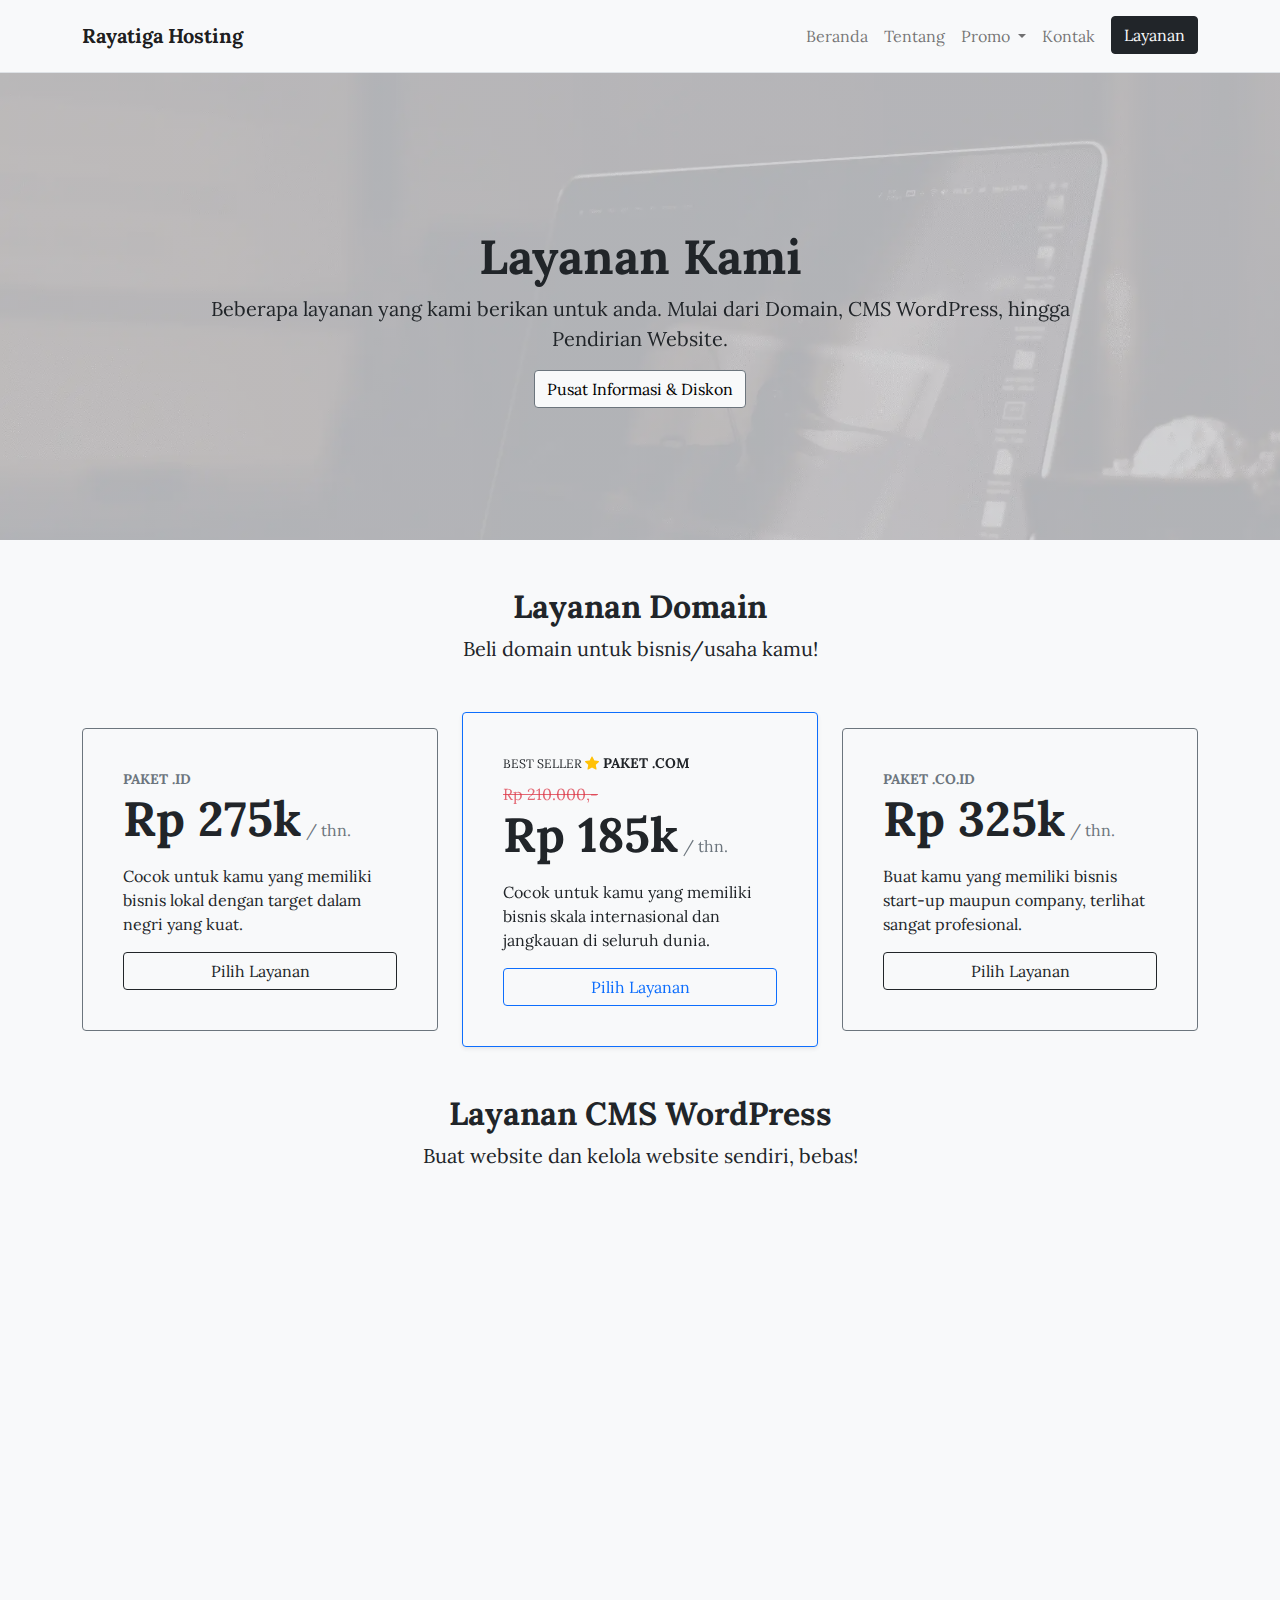
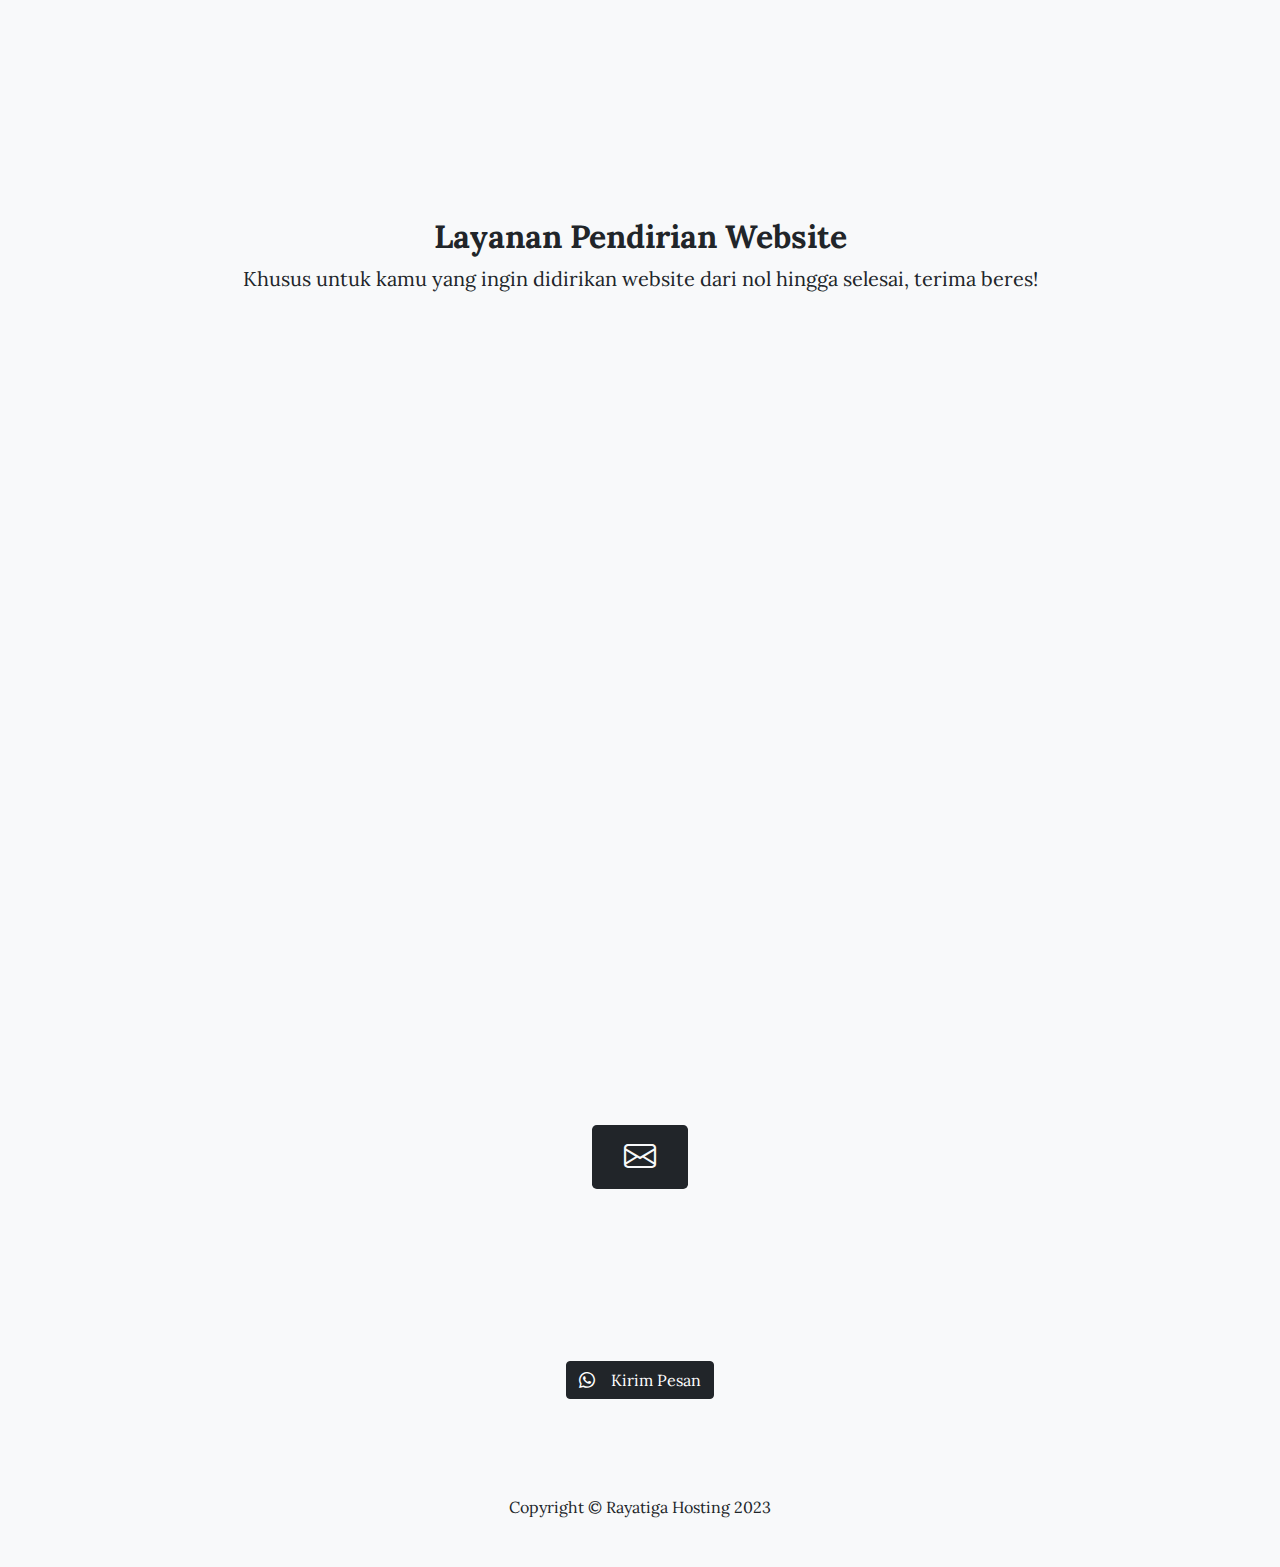
<file: pricing.html>
<!DOCTYPE html>
<html lang="en">
    <head>
        <!-- Website Title -->
        <title>Pricing - Rayatiga Hosting</title>
        <!-- Meta -->
        <meta charset="utf-8" />
        <meta name="viewport" content="width=device-width, initial-scale=1, shrink-to-fit=no" />
        <meta name="title" content="Pricing - Rayatiga Hosting" />
        <meta
            name="description"
            content="Pricing Rayatiga Hosting, dapatkan website impian kamu dengan harga yang kompetitif." />
        <meta name="author" content="Rayatiga Agency" />
        <!-- Open Graph / Facebook -->
        <meta property="og:type" content="website" />
        <meta property="og:url" content="https://hosting.rayatiga.com/pricing.html" />
        <meta property="og:title" content="Pricing - Rayatiga Hosting" />
        <meta
            property="og:description"
            content="Pricing Rayatiga Hosting, dapatkan website impian kamu dengan harga yang kompetitif." />
        <meta property="og:image" content="https://hosting.rayatiga.com/asset/img/rayatiga-hosting-og.png" />
        <!-- Twitter -->
        <meta property="twitter:card" content="summary_large_image" />
        <meta property="twitter:url" content="https://hosting.rayatiga.com/pricing.html" />
        <meta property="twitter:title" content="Pricing - Rayatiga Hosting" />
        <meta
            property="twitter:description"
            content="Pricing Rayatiga Hosting, dapatkan website impian kamu dengan harga yang kompetitif." />
        <meta property="twitter:image" content="https://hosting.rayatiga.com/asset/img/rayatiga-hosting-og.png" />
        <!-- Link -->
        <!-- Favicon -->
        <link rel="apple-touch-icon" sizes="180x180" href="apple-touch-icon.png" />
        <link rel="icon" type="image/png" sizes="32x32" href="favicon-32x32.png" />
        <link rel="icon" type="image/png" sizes="16x16" href="favicon-16x16.png" />
        <link rel="manifest" href="site.webmanifest" />
        <!-- Icon Bootstrap -->
        <link rel="stylesheet" href="https://cdn.jsdelivr.net/npm/bootstrap-icons@1.7.0/font/bootstrap-icons.css" />
        <!-- Bootstrap, Animate.style, and External CSS -->
        <link href="asset/css/main.css" rel="stylesheet" />
        <link href="asset/css/bootstrap.css" rel="stylesheet" />
        <link href="asset/css/aos.css" rel="stylesheet" />
        <!-- Script -->
        <script src="asset/js/aos.js"></script>
        <script src="asset/js/bootstrap.bundle.js"></script>
        <!-- CSS for pricing.html -->
        <style>
            .background-layanan {
                height: 60vh;
                background-image: linear-gradient(rgba(250, 250, 250, 0.7), rgba(250, 250, 250, 0.7)),
                    url(asset/img/layanan.webp);
                background-repeat: no-repeat;
                background-size: cover;
            }
        </style>
    </head>
    <body class="bg-light">
        <!-- Navigation -->
        <nav class="navbar navbar-expand-lg navbar-light bg-light border-bottom fixed-top">
            <div class="container">
                <a class="navbar-brand" href="index.html">Rayatiga Hosting</a>
                <button
                    class="navbar-toggler"
                    type="button"
                    data-bs-toggle="collapse"
                    data-bs-target="#navbarSupportedContent"
                    aria-controls="navbarSupportedContent"
                    aria-expanded="false"
                    aria-label="Toggle navigation">
                    <span class="navbar-toggler-icon"></span>
                </button>
                <div class="collapse navbar-collapse" id="navbarSupportedContent">
                    <ul class="navbar-nav ms-auto mb-2 mb-lg-0">
                        <li class="nav-item">
                            <a class="nav-link" href="index.html">Beranda</a>
                        </li>
                        <li class="nav-item">
                            <a class="nav-link" href="about.html">Tentang</a>
                        </li>
                        <li class="nav-item dropdown">
                            <a
                                class="nav-link dropdown-toggle"
                                id="navbarDropdown"
                                role="button"
                                data-bs-toggle="dropdown"
                                aria-expanded="false">
                                Promo
                            </a>
                            <ul class="dropdown-menu dropdown-menu" aria-labelledby="navbarDropdown">
                                <li>
                                    <a class="dropdown-item" href="#domain">Paket Domain Name</a>
                                </li>
                                <li>
                                    <a class="dropdown-item" href="#wordpress">Paket Managed CMS WordPress</a>
                                </li>
                                <li>
                                    <a class="dropdown-item" href="#complete">Paket Complete Website</a>
                                </li>
                            </ul>
                        </li>
                        <li class="nav-item me-2">
                            <a class="nav-link" href="contact.html">Kontak</a>
                        </li>
                        <li class="nav-item d-sm-block d-lg-none">
                            <a class="nav-link active" aria-current="page" href="pricing.html">Layanan</a>
                        </li>
                        <li class="nav-item">
                            <a href="pricing.html" class="text-white text-decoration-none"
                                ><button class="btn btn-dark d-none d-lg-block text-light">Layanan</button></a
                            >
                        </li>
                    </ul>
                </div>
            </div>
        </nav>
        <!-- Header Pricing -->
        <header class="pt-5 d-flex align-items-center background-layanan">
            <div class="container">
                <div class="row justify-content-center">
                    <div class="col-lg-10">
                        <div class="text-center mt-5">
                            <h1
                                class="display-5 fw-bolder"
                                data-aos="fade-up"
                                data-aos-delay="0"
                                data-aos-duration="1000">
                                Layanan Kami
                            </h1>
                            <p class="lead" data-aos="fade-up" data-aos-delay="200" data-aos-duration="1000">
                                Beberapa layanan yang kami berikan untuk anda. Mulai dari Domain, CMS WordPress, hingga
                                Pendirian Website.
                            </p>
                            <button
                                class="btn btn-light border-secondary shadow-breathing"
                                data-aos="fade-up"
                                data-aos-delay="400"
                                data-aos-duration="1000"
                                data-bs-toggle="modal"
                                data-bs-target="#pelajari-hargaModal">
                                Pusat Informasi & Diskon
                            </button>
                            <div
                                class="modal fade"
                                id="pelajari-hargaModal"
                                tabindex="-1"
                                aria-labelledby="pelajari-hargaModalLabel"
                                aria-hidden="true">
                                <div class="modal-dialog modal-dialog-centered">
                                    <div class="modal-content bg-light">
                                        <div class="modal-header text-center justify-content-center">
                                            <h5 class="modal-title fw-bold" id="pelajari-hargaModalLabel">
                                                Pusat Informasi & Diskon
                                            </h5>
                                        </div>
                                        <div class="modal-body text-start">
                                            <ul>
                                                <li class="my-2">
                                                    Harga bersifat flat,
                                                    <span class="text-primary">tetap sama ketika perpanjangan.</span>
                                                </li>
                                                <li class="my-2">
                                                    Gunakan kupon
                                                    <span class="text-primary">NYUYER5</span>
                                                    pada saat checkout via WhatsApp dan dapatkan potongan Rp 5k!
                                                </li>
                                                <li class="my-2">
                                                    Checkout, dan semuanya terima beres
                                                    <span class="text-primary">tanpa masuk ke ranah teknis.</span>
                                                </li>
                                                <li class="my-2">
                                                    Harga setiap pergantian tahun dapat berubah tanpa pemberitahuan.
                                                </li>
                                            </ul>
                                        </div>
                                        <div class="modal-footer justify-content-center">
                                            <button
                                                type="button"
                                                class="btn btn-secondary btn-sm"
                                                data-bs-dismiss="modal">
                                                Tutup
                                            </button>
                                        </div>
                                    </div>
                                </div>
                            </div>
                        </div>
                    </div>
                </div>
            </div>
        </header>
        <!-- Domain Service -->
        <span class="anchor-3" id="domain"></span>
        <section class="py-5 bg-light">
            <div class="container">
                <div class="text-center mb-5">
                    <h2 class="fw-bolder">Layanan Domain</h2>
                    <p class="lead mb-0">Beli domain untuk bisnis/usaha kamu!</p>
                </div>
                <div class="row gy-2 justify-content-center align-items-center">
                    <!-- Domain .ID Service -->
                    <div class="col-lg-6 col-xl-4">
                        <div
                            class="card mb-5 mb-xl-0 bg-light border-secondary"
                            data-aos="fade-up"
                            data-aos-delay="0"
                            data-aos-duration="1000">
                            <div class="card-body m-4">
                                <div class="small text-uppercase fw-bold text-muted">Paket .ID</div>
                                <div class="mb-3">
                                    <span class="display-5 fw-bold">Rp 275k</span>
                                    <span class="text-muted">/ thn.</span>
                                </div>
                                <p class="fs-6">
                                    Cocok untuk kamu yang memiliki bisnis lokal dengan target dalam negri yang kuat.
                                </p>
                                <div class="d-grid">
                                    <a class="btn btn-outline-dark" data-bs-toggle="modal" data-bs-target="#dotidModal"
                                        >Pilih Layanan</a
                                    >
                                </div>
                            </div>
                        </div>
                    </div>
                    <!-- Domain .COM Service -->
                    <div class="col-lg-6 col-xl-4">
                        <div
                            class="card mb-5 mb-xl-0 border-primary shadow-sm bg-light"
                            data-aos="fade-up"
                            data-aos-delay="200"
                            data-aos-duration="1000">
                            <div class="card-body m-4">
                                <div class="small text-uppercase fw-bold">
                                    <small>Best Seller </small>
                                    <i class="bi bi-star-fill text-warning"></i> Paket .COM
                                </div>
                                <div class="mb-3">
                                    <span class="fs-6 d-block pt-2 text-danger text-opacity-75"
                                        ><s>Rp 210.000,-</s></span
                                    >
                                    <span class="display-5 fw-bold">Rp 185k</span>
                                    <span class="text-muted">/ thn.</span>
                                </div>
                                <p class="fs-6">
                                    Cocok untuk kamu yang memiliki bisnis skala internasional dan jangkauan di seluruh
                                    dunia.
                                </p>
                                <div class="d-grid">
                                    <a
                                        class="btn btn-outline-primary"
                                        data-bs-toggle="modal"
                                        data-bs-target="#dotcomModal"
                                        >Pilih Layanan</a
                                    >
                                </div>
                            </div>
                        </div>
                    </div>
                    <!-- Domain .CO.ID Service -->
                    <div class="col-lg-6 col-xl-4">
                        <div
                            class="card mb-5 mb-xl-0 bg-light border-secondary"
                            data-aos="fade-up"
                            data-aos-delay="400"
                            data-aos-duration="1000">
                            <div class="card-body m-4">
                                <div class="small text-uppercase fw-bold text-muted">Paket .CO.ID</div>
                                <div class="mb-3">
                                    <span class="display-5 fw-bold">Rp 325k</span>
                                    <span class="text-muted">/ thn.</span>
                                </div>
                                <p class="fs-6">
                                    Buat kamu yang memiliki bisnis start-up maupun company, terlihat sangat profesional.
                                </p>
                                <div class="d-grid">
                                    <a
                                        class="btn btn-outline-dark"
                                        data-bs-toggle="modal"
                                        data-bs-target="#dotcodotidModal"
                                        >Pilih Layanan</a
                                    >
                                </div>
                            </div>
                        </div>
                    </div>
                </div>
            </div>
        </section>
        <!-- WordPress Service -->
        <span class="anchor-3" id="wordpress"></span>
        <section class="pb-5 bg-light">
            <div class="container pb-5 mb-5">
                <div class="text-center mb-5">
                    <h2 class="fw-bolder">Layanan CMS WordPress</h2>
                    <p class="lead mb-0">Buat website dan kelola website sendiri, bebas!</p>
                </div>
                <div class="row gy-2 justify-content-center align-items-center">
                    <!-- WordPress-A Service -->
                    <div class="col-lg-6 col-xl-4">
                        <div
                            class="card bg-light mb-5 mb-xl-0 border border-secondary"
                            data-aos="fade-up"
                            data-aos-delay="0"
                            data-aos-duration="1000">
                            <div class="card-body m-4">
                                <div class="small text-uppercase fw-bold text-muted">Paket WordPress-A</div>
                                <div class="mb-3">
                                    <span class="display-5 fw-bold">Rp 545k</span>
                                    <span class="text-muted">/ thn.</span>
                                </div>
                                <ul class="list-unstyled mb-4">
                                    <li class="mb-2">
                                        <i class="bi bi-check"></i>
                                        <strong>Only 1 Database</strong>
                                    </li>
                                    <li class="mb-2">
                                        <i class="bi bi-check"></i>
                                        1 Free Domain
                                    </li>
                                    <li class="mb-2">
                                        <i class="bi bi-check"></i>
                                        10 GB Disk Space
                                    </li>
                                    <li class="mb-2">
                                        <i class="bi bi-check"></i>
                                        1 Domain Email
                                    </li>
                                    <li class="mb-2">
                                        <i class="bi bi-check"></i>
                                        Unlimited Bandwith
                                    </li>
                                    <li class="text-muted">
                                        <i class="bi bi-x"></i>
                                        Administrator Privilege
                                    </li>
                                </ul>
                                <div class="d-grid">
                                    <a
                                        class="btn btn-outline-dark"
                                        data-bs-toggle="modal"
                                        data-bs-target="#wordpress-aModal"
                                        >Pilih Layanan</a
                                    >
                                </div>
                            </div>
                        </div>
                    </div>
                    <!-- WordPress-B Service -->
                    <div class="col-lg-6 col-xl-4">
                        <div
                            class="card mb-5 mb-xl-0 bg-light bg-opacity-50 border border-primary shadow-sm"
                            data-aos="fade-up"
                            data-aos-delay="300"
                            data-aos-duration="1000">
                            <div class="card-body m-4">
                                <div class="small text-uppercase fw-bold">
                                    <small>Best Seller </small>
                                    <i class="bi bi-star-fill text-warning"></i>
                                    Paket WordPress-B
                                </div>
                                <span class="fs-6 d-block pt-2 text-danger text-opacity-75"><s>Rp 895.000,-</s></span>
                                <div class="mb-3">
                                    <span class="display-5 fw-bold">Rp 675k</span>
                                    <span class="text-muted">/ thn.</span>
                                </div>
                                <ul class="list-unstyled mb-4">
                                    <li class="mb-2">
                                        <i class="bi bi-check"></i>
                                        <strong>Up to 5 Database</strong>
                                    </li>
                                    <li class="mb-2">
                                        <i class="bi bi-check"></i>
                                        1 Free Domain
                                    </li>
                                    <li class="mb-2">
                                        <i class="bi bi-check"></i>
                                        50 GB Disk Space
                                    </li>
                                    <li class="mb-2">
                                        <i class="bi bi-check"></i>
                                        5 Domain Email
                                    </li>
                                    <li class="mb-2">
                                        <i class="bi bi-check"></i>
                                        Unlimited Bandwith
                                    </li>
                                    <li class="mb-2">
                                        <i class="bi bi-check"></i>
                                        Administrator Privilege
                                    </li>
                                </ul>
                                <div class="d-grid">
                                    <a
                                        class="btn btn-outline-primary"
                                        data-bs-toggle="modal"
                                        data-bs-target="#wordpress-bModal"
                                        >Pilih Layanan</a
                                    >
                                </div>
                            </div>
                        </div>
                    </div>
                    <!-- WordPress-C Service -->
                    <div class="col-lg-6 col-xl-4">
                        <div
                            class="card bg-light border border-secondary"
                            data-aos="fade-up"
                            data-aos-delay="600"
                            data-aos-duration="1000">
                            <div class="card-body m-4">
                                <div class="small text-uppercase fw-bold text-muted">Paket WordPress-C</div>
                                <div class="mb-3">
                                    <span class="display-5 fw-bold">Rp 940k</span>
                                    <span class="text-muted">/ thn.</span>
                                </div>
                                <ul class="list-unstyled mb-4">
                                    <li class="mb-2">
                                        <i class="bi bi-check"></i>
                                        <strong>Up to 7 Database</strong>
                                    </li>
                                    <li class="mb-2">
                                        <i class="bi bi-check"></i>
                                        1 Free Domain
                                    </li>
                                    <li class="mb-2">
                                        <i class="bi bi-check"></i>
                                        70 GB Disk Space
                                    </li>
                                    <li class="mb-2">
                                        <i class="bi bi-check"></i>
                                        7 Domain Email
                                    </li>
                                    <li class="mb-2">
                                        <i class="bi bi-check"></i>
                                        Unlimited Bandwith
                                    </li>
                                    <li class="mb-2">
                                        <i class="bi bi-check"></i>
                                        Administrator Privilege
                                    </li>
                                </ul>
                                <div class="d-grid">
                                    <a
                                        class="btn btn-outline-dark"
                                        data-bs-toggle="modal"
                                        data-bs-target="#wordpress-cModal"
                                        >Pilih Layanan</a
                                    >
                                </div>
                            </div>
                        </div>
                    </div>
                </div>
            </div>
        </section>
        <!-- Complete Service -->
        <span class="anchor-3" id="complete"></span>
        <section class="pb-5 bg-light">
            <div class="container pb-5 mb-5">
                <div class="text-center mb-5">
                    <h2 class="fw-bolder">Layanan Pendirian Website</h2>
                    <p class="lead mb-0">
                        Khusus untuk kamu yang ingin didirikan website dari nol hingga selesai, terima beres!
                    </p>
                </div>
                <div class="row gy-2 justify-content-center align-items-center">
                    <!-- Complete-A Service -->
                    <div class="col-lg-6 col-xl-4">
                        <div
                            class="card mb-5 mb-xl-0 bg-light border border-secondary"
                            data-aos="fade-up"
                            data-aos-delay="0"
                            data-aos-duration="1000">
                            <div class="card-body m-4">
                                <div class="small text-uppercase fw-bold text-muted">Paket Complete-A</div>
                                <div class="mb-3">
                                    <span class="display-5 fw-bold">Rp 4.5jt</span>
                                    <span class="text-muted">/ thn.</span>
                                </div>
                                <p class="fs-6">Untuk skala bisnis dengan kunjungan website nol hingga 250k/bulan.</p>
                                <ul class="list-unstyled mb-4">
                                    <li class="mb-2">
                                        <i class="bi bi-check"></i>
                                        <strong>Free Maintenance</strong>
                                    </li>
                                    <li class="mb-2">
                                        <i class="bi bi-check"></i>
                                        1 Free Domain
                                    </li>
                                    <li class="mb-2">
                                        <i class="bi bi-check"></i>
                                        30 GB Disk Space
                                    </li>
                                    <li class="mb-2">
                                        <i class="bi bi-check"></i>
                                        5 Corporate Email
                                    </li>
                                    <li class="mb-2">
                                        <i class="bi bi-check"></i>
                                        Unlimited Bandwith
                                    </li>
                                    <li class="mb-2 text-muted">
                                        <i class="bi bi-x"></i>
                                        Unlimited Database
                                    </li>
                                </ul>
                                <div class="d-grid">
                                    <a
                                        class="btn btn-outline-dark"
                                        data-bs-toggle="modal"
                                        data-bs-target="#complete-aModal"
                                        >Pilih Layanan</a
                                    >
                                </div>
                            </div>
                        </div>
                    </div>
                    <!-- Complete-B Service -->
                    <div class="col-lg-6 col-xl-4">
                        <div
                            class="card mb-5 mb-xl-0 bg-light border-primary shadow-sm"
                            data-aos="fade-up"
                            data-aos-delay="200"
                            data-aos-duration="1000">
                            <div class="card-body m-4">
                                <div class="small text-uppercase fw-bold">
                                    <small>Best Choice </small>
                                    <i class="bi bi-star-fill text-warning"></i> Paket Complete-B
                                </div>
                                <div class="mb-3">
                                    <span class="fs-6 d-block pt-2 text-danger text-opacity-75"
                                        ><s>Rp 9.877.440,-</s></span
                                    >
                                    <span class="display-5 fw-bold">Rp 5.5jt</span>
                                    <span class="text-muted">/ thn.</span>
                                </div>
                                <p class="fs-6">Untuk skala bisnis dengan kunjungan website nol hingga 450k/bulan.</p>
                                <ul class="list-unstyled mb-4">
                                    <li class="mb-2">
                                        <i class="bi bi-check"></i>
                                        <strong>Free Maintenance</strong>
                                    </li>
                                    <li class="mb-2">
                                        <i class="bi bi-check"></i>
                                        1 Free Domain
                                    </li>
                                    <li class="mb-2">
                                        <i class="bi bi-check"></i>
                                        75 GB Disk Space
                                    </li>
                                    <li class="mb-2">
                                        <i class="bi bi-check"></i>
                                        7 Corporate Email
                                    </li>
                                    <li class="mb-2">
                                        <i class="bi bi-check"></i>
                                        Unlimited Bandwith
                                    </li>
                                    <li class="mb-2">
                                        <i class="bi bi-check"></i>
                                        Unlimited Database
                                    </li>
                                </ul>
                                <div class="d-grid">
                                    <a
                                        class="btn btn-outline-primary"
                                        data-bs-toggle="modal"
                                        data-bs-target="#complete-bModal"
                                        >Pilih Layanan</a
                                    >
                                </div>
                            </div>
                        </div>
                    </div>
                    <!-- Complete-C Service -->
                    <div class="col-lg-6 col-xl-4">
                        <div
                            class="card mb-5 mb-xl-0 bg-light border border-secondary"
                            data-aos="fade-up"
                            data-aos-delay="400"
                            data-aos-duration="1000">
                            <div class="card-body m-4">
                                <div class="small text-uppercase fw-bold text-muted">Paket Complete-C</div>
                                <div class="mb-3">
                                    <span class="display-5 fw-bold">Rp 7.5jt</span>
                                    <span class="text-muted">/ thn.</span>
                                </div>
                                <p class="fs-6">Untuk skala bisnis dengan kunjungan website nol hingga 1jt/bulan.</p>
                                <ul class="list-unstyled mb-4">
                                    <li class="mb-2">
                                        <i class="bi bi-check"></i>
                                        <strong>Free Maintenance</strong>
                                    </li>
                                    <li class="mb-2">
                                        <i class="bi bi-check"></i>
                                        1 Free Domain
                                    </li>
                                    <li class="mb-2">
                                        <i class="bi bi-check"></i>
                                        100 GB Disk Space
                                    </li>
                                    <li class="mb-2">
                                        <i class="bi bi-check"></i>
                                        10 Corporate Email
                                    </li>
                                    <li class="mb-2">
                                        <i class="bi bi-check"></i>
                                        Unlimited Bandwith
                                    </li>
                                    <li class="mb-2">
                                        <i class="bi bi-check"></i>
                                        Unlimited Database
                                    </li>
                                </ul>
                                <div class="d-grid">
                                    <a
                                        class="btn btn-outline-dark"
                                        data-bs-toggle="modal"
                                        data-bs-target="#complete-cModal"
                                        >Pilih Layanan</a
                                    >
                                </div>
                            </div>
                        </div>
                    </div>
                </div>
            </div>
        </section>
        <!-- Contact Us -->
        <section class="bg-light py-5">
            <div class="container my-5 px-5">
                <div class="text-center mb-5">
                    <div class="feature bg-dark text-light rounded-3 mb-5 px-5">
                        <i class="bi bi-envelope"></i>
                    </div>
                    <h2 class="fw-bolder" data-aos="fade-up" data-aos-delay="0" data-aos-duration="1000">
                        Ada yang ingin ditanyakan?
                    </h2>
                    <p class="lead mb-0" data-aos="fade-up" data-aos-delay="200" data-aos-duration="1000">
                        Dengan senang hati, tim Rayatiga Hosting siap melayani anda.
                    </p>
                </div>
                <div class="text-center">
                    <a href="arc/chat.html" target="_blank" rel="nofollow noopener noreferrer">
                        <button class="btn btn-dark"><i class="bi bi-whatsapp pe-3"></i>Kirim Pesan</button>
                    </a>
                </div>
            </div>
        </section>
        <!-- Footer -->
        <footer class="pb-5 bg-light">
            <div class="container">
                <p class="m-0 text-center">Copyright &copy; Rayatiga Hosting 2023</p>
            </div>
        </footer>
        <!-- Modal -->
        <!-- Modal Domain .ID Service -->
        <div class="modal fade" id="dotidModal" tabindex="-1" aria-labelledby="dotidmModalLabel" aria-hidden="true">
            <div class="modal-dialog modal-dialog-centered">
                <div class="modal-content bg-light">
                    <div class="modal-header">
                        <h5 class="modal-title fw-bold" id="dotidModalLabel">Checkout Sekrang?</h5>
                        <button
                            type="button"
                            class="btn-close btn-close-white"
                            data-bs-dismiss="modal"
                            aria-label="Close"></button>
                    </div>
                    <div class="modal-body">Anda akan melakukan checkout <b>Paket .ID</b> ke WhatsApp Rayatiga.</div>
                    <div class="modal-footer">
                        <button type="button" class="btn btn-secondary" data-bs-dismiss="modal">Tutup</button>
                        <a href="arc/hrt-d-id.html" target="_blank" rel="nofollow noopener noreferrer">
                            <button type="button" class="btn btn-dark">Checkout</button></a
                        >
                    </div>
                </div>
            </div>
        </div>
        <!-- Modal Domain .COM Service -->
        <div class="modal fade" id="dotcomModal" tabindex="-1" aria-labelledby="dotcomModalLabel" aria-hidden="true">
            <div class="modal-dialog modal-dialog-centered">
                <div class="modal-content bg-light">
                    <div class="modal-header">
                        <h5 class="modal-title fw-bold" id="dotcomModalLabel">Checkout Sekrang?</h5>
                        <button
                            type="button"
                            class="btn-close btn-close-white"
                            data-bs-dismiss="modal"
                            aria-label="Close"></button>
                    </div>
                    <div class="modal-body">Anda akan melakukan checkout <b>Paket .COM</b> ke WhatsApp Rayatiga.</div>
                    <div class="modal-footer">
                        <button type="button" class="btn btn-secondary" data-bs-dismiss="modal">Tutup</button>
                        <a href="arc/hrt-d-com.html" target="_blank" rel="nofollow noopener noreferrer">
                            <button type="button" class="btn btn-dark">Checkout</button></a
                        >
                    </div>
                </div>
            </div>
        </div>
        <!-- Modal Domain .CO.ID Service -->
        <div
            class="modal fade"
            id="dotcodotidModal"
            tabindex="-1"
            aria-labelledby="dotcodotidModalLabel"
            aria-hidden="true">
            <div class="modal-dialog modal-dialog-centered">
                <div class="modal-content bg-light">
                    <div class="modal-header">
                        <h5 class="modal-title fw-bold" id="dotcodotidModalLabel">Checkout Sekrang?</h5>
                        <button
                            type="button"
                            class="btn-close btn-close-white"
                            data-bs-dismiss="modal"
                            aria-label="Close"></button>
                    </div>
                    <div class="modal-body">Anda akan melakukan checkout <b>Paket .CO.ID</b> ke WhatsApp Rayatiga.</div>
                    <div class="modal-footer">
                        <button type="button" class="btn btn-secondary" data-bs-dismiss="modal">Tutup</button>
                        <a href="arc/hrt-d-coid.html" target="_blank" rel="nofollow noopener noreferrer">
                            <button type="button" class="btn btn-dark">Checkout</button></a
                        >
                    </div>
                </div>
            </div>
        </div>
        <!-- Modal WordPress-A Service -->
        <div
            class="modal fade"
            id="wordpress-aModal"
            tabindex="-1"
            aria-labelledby="wordpress-aModalLabel"
            aria-hidden="true">
            <div class="modal-dialog modal-dialog-centered">
                <div class="modal-content bg-light">
                    <div class="modal-header">
                        <h5 class="modal-title fw-bold" id="wordpress-aModalLabel">Checkout Sekrang?</h5>
                        <button
                            type="button"
                            class="btn-close btn-close-white"
                            data-bs-dismiss="modal"
                            aria-label="Close"></button>
                    </div>
                    <div class="modal-body">
                        Anda akan melakukan checkout <b>Paket WordPress-A</b> ke WhatsApp Rayatiga.
                    </div>
                    <div class="modal-footer">
                        <button type="button" class="btn btn-secondary" data-bs-dismiss="modal">Tutup</button>
                        <a href="arc/hrt-wp-a.html" target="_blank" rel="nofollow noopener noreferrer">
                            <button type="button" class="btn btn-dark">Checkout</button></a
                        >
                    </div>
                </div>
            </div>
        </div>
        <!-- Modal WordPress-B Service -->
        <div
            class="modal fade"
            id="wordpress-bModal"
            tabindex="-1"
            aria-labelledby="wordpress-bModalLabel"
            aria-hidden="true">
            <div class="modal-dialog modal-dialog-centered">
                <div class="modal-content bg-light">
                    <div class="modal-header">
                        <h5 class="modal-title fw-bold" id="wordpress-bModalLabel">Checkout Sekrang?</h5>
                        <button
                            type="button"
                            class="btn-close btn-close-white"
                            data-bs-dismiss="modal"
                            aria-label="Close"></button>
                    </div>
                    <div class="modal-body">
                        Anda akan melakukan checkout <b>Paket WordPress-B</b> ke WhatsApp Rayatiga.
                    </div>
                    <div class="modal-footer">
                        <button type="button" class="btn btn-secondary" data-bs-dismiss="modal">Tutup</button>
                        <a href="arc/hrt-wp-b.html" target="_blank" rel="nofollow noopener noreferrer">
                            <button type="button" class="btn btn-dark">Checkout</button></a
                        >
                    </div>
                </div>
            </div>
        </div>
        <!-- Modal WordPress-C Service -->
        <div
            class="modal fade"
            id="wordpress-cModal"
            tabindex="-1"
            aria-labelledby="wordpress-cModalLabel"
            aria-hidden="true">
            <div class="modal-dialog modal-dialog-centered">
                <div class="modal-content bg-light">
                    <div class="modal-header">
                        <h5 class="modal-title fw-bold" id="wordpress-cModalLabel">Checkout Sekrang?</h5>
                        <button
                            type="button"
                            class="btn-close btn-close-white"
                            data-bs-dismiss="modal"
                            aria-label="Close"></button>
                    </div>
                    <div class="modal-body">
                        Anda akan melakukan checkout <b>Paket WordPress-C</b> ke WhatsApp Rayatiga.
                    </div>
                    <div class="modal-footer">
                        <button type="button" class="btn btn-secondary" data-bs-dismiss="modal">Tutup</button>
                        <a href="arc/hrt-wp-c.html" target="_blank" rel="nofollow noopener noreferrer">
                            <button type="button" class="btn btn-dark">Checkout</button></a
                        >
                    </div>
                </div>
            </div>
        </div>
        <!-- Modal Complete-A Service -->
        <div
            class="modal fade"
            id="complete-aModal"
            tabindex="-1"
            aria-labelledby="complete-aModalLabel"
            aria-hidden="true">
            <div class="modal-dialog modal-dialog-centered">
                <div class="modal-content bg-light">
                    <div class="modal-header">
                        <h5 class="modal-title fw-bold" id="complete-aModalLabel">Checkout Sekrang?</h5>
                        <button
                            type="button"
                            class="btn-close btn-close-white"
                            data-bs-dismiss="modal"
                            aria-label="Close"></button>
                    </div>
                    <div class="modal-body">
                        Anda akan melakukan checkout <b>Paket Complete-A</b> ke WhatsApp Rayatiga.
                    </div>
                    <div class="modal-footer">
                        <button type="button" class="btn btn-secondary" data-bs-dismiss="modal">Tutup</button>
                        <a href="arc/hrt-web-a.html" target="_blank" rel="nofollow noopener noreferrer">
                            <button type="button" class="btn btn-dark">Checkout</button></a
                        >
                    </div>
                </div>
            </div>
        </div>
        <!-- Modal Complete-B Service -->
        <div
            class="modal fade"
            id="complete-bModal"
            tabindex="-1"
            aria-labelledby="complete-bModalLabel"
            aria-hidden="true">
            <div class="modal-dialog modal-dialog-centered">
                <div class="modal-content bg-light">
                    <div class="modal-header">
                        <h5 class="modal-title fw-bold" id="complete-bModalLabel">Checkout Sekrang?</h5>
                        <button
                            type="button"
                            class="btn-close btn-close-white"
                            data-bs-dismiss="modal"
                            aria-label="Close"></button>
                    </div>
                    <div class="modal-body">
                        Anda akan melakukan checkout <b>Paket Complete-B</b> ke WhatsApp Rayatiga.
                    </div>
                    <div class="modal-footer">
                        <button type="button" class="btn btn-secondary" data-bs-dismiss="modal">Tutup</button>
                        <a href="arc/hrt-web-b.html" target="_blank" rel="nofollow noopener noreferrer">
                            <button type="button" class="btn btn-dark">Checkout</button></a
                        >
                    </div>
                </div>
            </div>
        </div>
        <!-- Modal Complete-C Service -->
        <div
            class="modal fade"
            id="complete-cModal"
            tabindex="-1"
            aria-labelledby="complete-cModalLabel"
            aria-hidden="true">
            <div class="modal-dialog modal-dialog-centered">
                <div class="modal-content bg-light">
                    <div class="modal-header">
                        <h5 class="modal-title fw-bold" id="complete-cModalLabel">Checkout Sekrang?</h5>
                        <button
                            type="button"
                            class="btn-close btn-close-white"
                            data-bs-dismiss="modal"
                            aria-label="Close"></button>
                    </div>
                    <div class="modal-body">
                        Anda akan melakukan checkout <b>Paket Complete-C</b> ke WhatsApp Rayatiga.
                    </div>
                    <div class="modal-footer">
                        <button type="button" class="btn btn-secondary" data-bs-dismiss="modal">Tutup</button>
                        <a href="arc/hrt-web-c.html" target="_blank" rel="nofollow noopener noreferrer">
                            <button type="button" class="btn btn-dark">Checkout</button></a
                        >
                    </div>
                </div>
            </div>
        </div>
        <!-- Other Script -->
        <script>
            AOS.init()
        </script>
    </body>
</html>
</file>
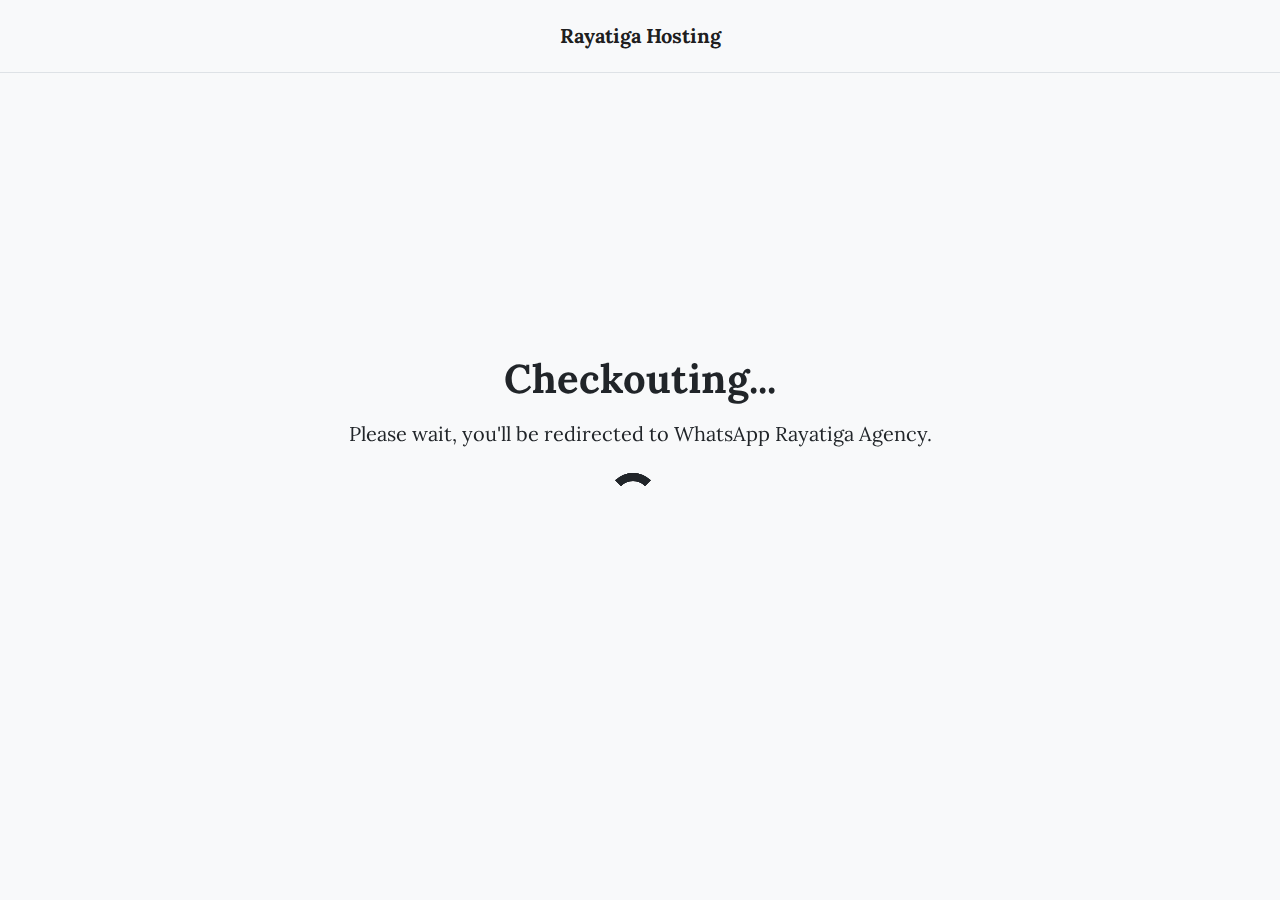
<file: arc/hrt-d-coid.html>
<!DOCTYPE html>
<html lang="en">
    <head>
        <meta name="robots" content="noindex, nofollow" />
        <title>Buy System - Rayatiga Hosting</title>
        <meta charset="utf-8" />
        <meta name="viewport" content="width=device-width, initial-scale=1, shrink-to-fit=no" />
        <meta
            http-equiv="refresh"
            content="5; URL=https://wa.me/6282122220362?text=Halo+Rayatiga!+Saya+ingin+checkout+Paket+.CO.ID." />
        <meta name="title" content="Buy System - Rayatiga Hosting" />
        <meta
            name="description"
            content="Buy System, untuk melakukan pemesanan Anda dan melanjutkan ke WhatsApp CS Rayatiga Hosting." />
        <meta name="author" content="Rayatiga Agency" />
        <link rel="apple-touch-icon" sizes="180x180" href="../apple-touch-icon.png" />
        <link rel="icon" type="image/png" sizes="32x32" href="../favicon-32x32.png" />
        <link rel="icon" type="image/png" sizes="16x16" href="../favicon-16x16.png" />
        <link rel="manifest" href="../site.webmanifest" />
        <link href="../asset/css/main.css" rel="stylesheet" />
        <link href="../asset/css/bootstrap.css" rel="stylesheet" />
        <link href="../asset/css/aos.css" rel="stylesheet" />
        <script src="../asset/js/bootstrap.bundle.js"></script>
        <script src="../asset/js/aos.js"></script>
        <style>
            .lds-ring {
                display: inline-block;
                position: relative;
                width: 80px;
                height: 80px;
            }
            .lds-ring div {
                box-sizing: border-box;
                display: block;
                position: absolute;
                width: 50px;
                height: 50px;
                margin: 8px;
                border: 8px solid #212529;
                border-radius: 50%;
                animation: lds-ring 1.2s cubic-bezier(0.5, 0, 0.5, 1) infinite;
                border-color: #212529 transparent transparent transparent;
            }
            .lds-ring div:nth-child(1) {
                animation-delay: -0.45s;
            }
            .lds-ring div:nth-child(2) {
                animation-delay: -0.3s;
            }
            .lds-ring div:nth-child(3) {
                animation-delay: -0.15s;
            }
            @keyframes lds-ring {
                0% {
                    transform: rotate(0deg);
                }
                100% {
                    transform: rotate(360deg);
                }
            }
        </style>
    </head>
    <body style="overflow: hidden">
        <nav class="navbar navbar-expand-lg navbar-light bg-light border-bottom fixed-top">
            <div class="container justify-content-center">
                <a class="navbar-brand me-0" href="https://hosting.rayatiga.com/index.html">Rayatiga Hosting</a>
            </div>
        </nav>
        <main class="vh-100 bg-light d-flex flex-column justify-content-center align-items-center text-center px-2">
            <h1 class="fw-bold" data-aos="fade-up" data-aos-delay="0" data-aos-duration="1000">Checkouting...</h1>
            <p class="lead mt-2" data-aos="fade-up" data-aos-delay="200" data-aos-duration="1000">
                Please wait, you'll be redirected to WhatsApp Rayatiga Agency.
            </p>
            <div class="lds-ring" data-aos="fade-up" data-aos-delay="200" data-aos-duration="1000">
                <div></div>
                <div></div>
                <div></div>
                <div></div>
            </div>
        </main>
        <script>
            AOS.init()
        </script>
    </body>
</html>
</file>
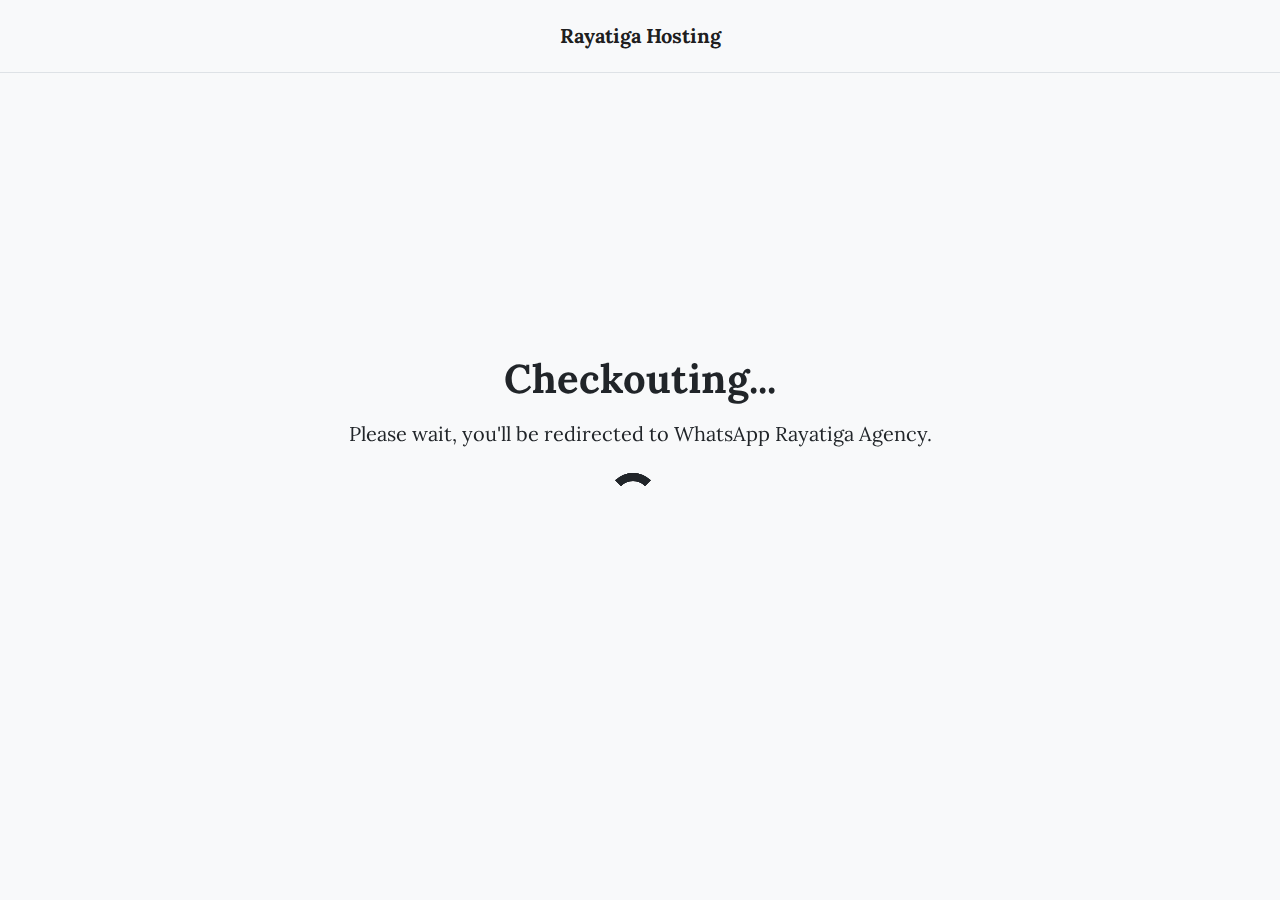
<file: arc/hrt-d-com.html>
<!DOCTYPE html>
<html lang="en">
    <head>
        <meta name="robots" content="noindex, nofollow" />
        <title>Buy System - Rayatiga Hosting</title>
        <meta charset="utf-8" />
        <meta name="viewport" content="width=device-width, initial-scale=1, shrink-to-fit=no" />
        <meta
            http-equiv="refresh"
            content="5; URL=https://wa.me/6282122220362?text=Halo+Rayatiga!+Saya+ingin+checkout+Paket+.COM." />
        <meta name="title" content="Buy System - Rayatiga Hosting" />
        <meta
            name="description"
            content="Buy System, untuk melakukan pemesanan Anda dan melanjutkan ke WhatsApp CS Rayatiga Hosting." />
        <meta name="author" content="Rayatiga Agency" />
        <link rel="apple-touch-icon" sizes="180x180" href="../apple-touch-icon.png" />
        <link rel="icon" type="image/png" sizes="32x32" href="../favicon-32x32.png" />
        <link rel="icon" type="image/png" sizes="16x16" href="../favicon-16x16.png" />
        <link rel="manifest" href="../site.webmanifest" />
        <link href="../asset/css/main.css" rel="stylesheet" />
        <link href="../asset/css/bootstrap.css" rel="stylesheet" />
        <link href="../asset/css/aos.css" rel="stylesheet" />
        <script src="../asset/js/bootstrap.bundle.js"></script>
        <script src="../asset/js/aos.js"></script>
        <style>
            .lds-ring {
                display: inline-block;
                position: relative;
                width: 80px;
                height: 80px;
            }
            .lds-ring div {
                box-sizing: border-box;
                display: block;
                position: absolute;
                width: 50px;
                height: 50px;
                margin: 8px;
                border: 8px solid #212529;
                border-radius: 50%;
                animation: lds-ring 1.2s cubic-bezier(0.5, 0, 0.5, 1) infinite;
                border-color: #212529 transparent transparent transparent;
            }
            .lds-ring div:nth-child(1) {
                animation-delay: -0.45s;
            }
            .lds-ring div:nth-child(2) {
                animation-delay: -0.3s;
            }
            .lds-ring div:nth-child(3) {
                animation-delay: -0.15s;
            }
            @keyframes lds-ring {
                0% {
                    transform: rotate(0deg);
                }
                100% {
                    transform: rotate(360deg);
                }
            }
        </style>
    </head>
    <body style="overflow: hidden">
        <nav class="navbar navbar-expand-lg navbar-light bg-light border-bottom fixed-top">
            <div class="container justify-content-center">
                <a class="navbar-brand me-0" href="https://hosting.rayatiga.com/index.html">Rayatiga Hosting</a>
            </div>
        </nav>
        <main class="vh-100 bg-light d-flex flex-column justify-content-center align-items-center text-center px-2">
            <h1 class="fw-bold" data-aos="fade-up" data-aos-delay="0" data-aos-duration="1000">Checkouting...</h1>
            <p class="lead mt-2" data-aos="fade-up" data-aos-delay="200" data-aos-duration="1000">
                Please wait, you'll be redirected to WhatsApp Rayatiga Agency.
            </p>
            <div class="lds-ring" data-aos="fade-up" data-aos-delay="200" data-aos-duration="1000">
                <div></div>
                <div></div>
                <div></div>
                <div></div>
            </div>
        </main>
        <script>
            AOS.init()
        </script>
    </body>
</html>
</file>
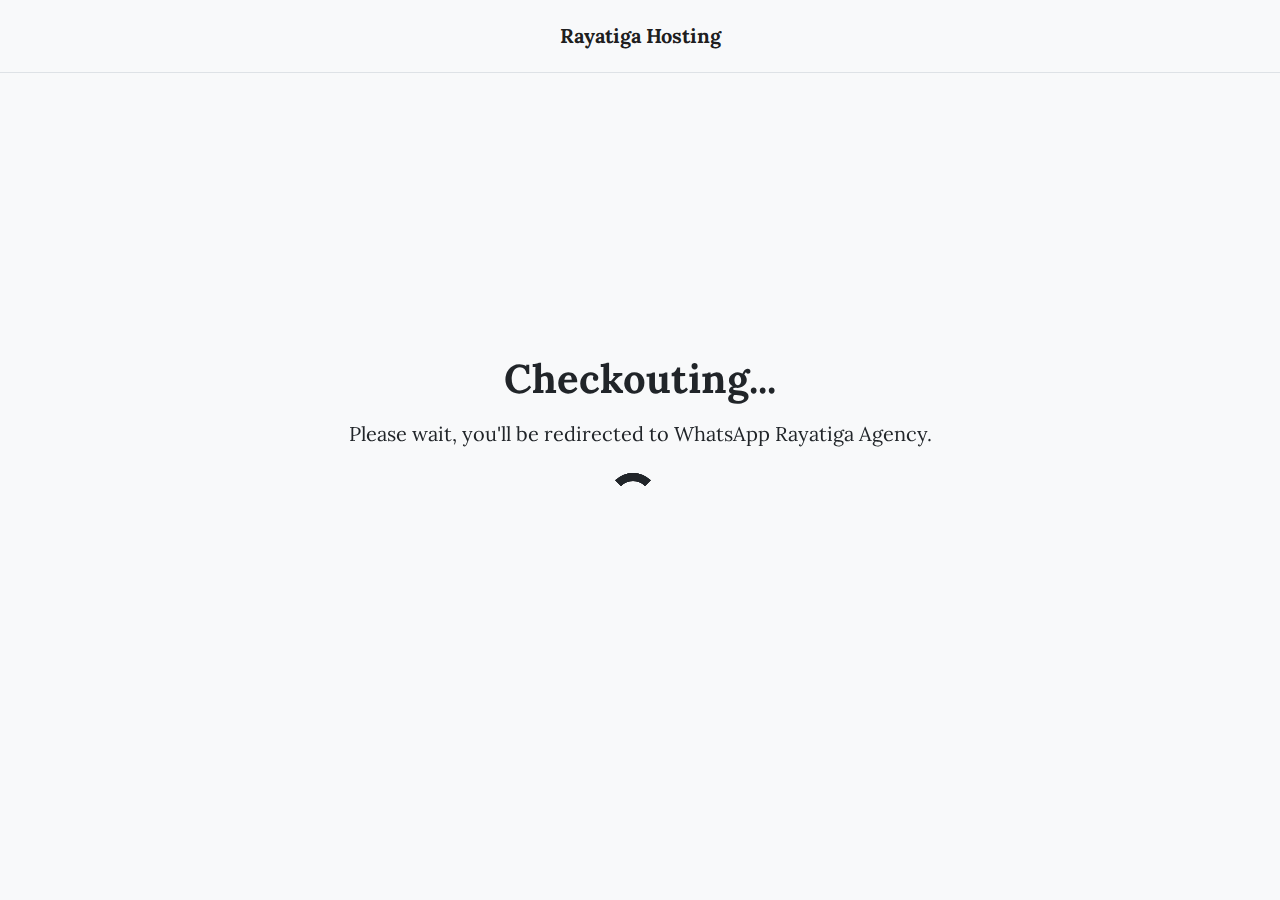
<file: arc/hrt-d-id.html>
<!DOCTYPE html>
<html lang="en">
    <head>
        <meta name="robots" content="noindex, nofollow" />
        <title>Buy System - Rayatiga Hosting</title>
        <meta charset="utf-8" />
        <meta name="viewport" content="width=device-width, initial-scale=1, shrink-to-fit=no" />
        <meta
            http-equiv="refresh"
            content="5; URL=https://wa.me/6282122220362?text=Halo+Rayatiga!+Saya+ingin+checkout+Paket+.ID." />
        <meta name="title" content="Buy System - Rayatiga Hosting" />
        <meta
            name="description"
            content="Buy System, untuk melakukan pemesanan Anda dan melanjutkan ke WhatsApp CS Rayatiga Hosting." />
        <meta name="author" content="Rayatiga Agency" />
        <link rel="apple-touch-icon" sizes="180x180" href="../apple-touch-icon.png" />
        <link rel="icon" type="image/png" sizes="32x32" href="../favicon-32x32.png" />
        <link rel="icon" type="image/png" sizes="16x16" href="../favicon-16x16.png" />
        <link rel="manifest" href="../site.webmanifest" />
        <link href="../asset/css/main.css" rel="stylesheet" />
        <link href="../asset/css/bootstrap.css" rel="stylesheet" />
        <link href="../asset/css/aos.css" rel="stylesheet" />
        <script src="../asset/js/bootstrap.bundle.js"></script>
        <script src="../asset/js/aos.js"></script>
        <style>
            .lds-ring {
                display: inline-block;
                position: relative;
                width: 80px;
                height: 80px;
            }
            .lds-ring div {
                box-sizing: border-box;
                display: block;
                position: absolute;
                width: 50px;
                height: 50px;
                margin: 8px;
                border: 8px solid #212529;
                border-radius: 50%;
                animation: lds-ring 1.2s cubic-bezier(0.5, 0, 0.5, 1) infinite;
                border-color: #212529 transparent transparent transparent;
            }
            .lds-ring div:nth-child(1) {
                animation-delay: -0.45s;
            }
            .lds-ring div:nth-child(2) {
                animation-delay: -0.3s;
            }
            .lds-ring div:nth-child(3) {
                animation-delay: -0.15s;
            }
            @keyframes lds-ring {
                0% {
                    transform: rotate(0deg);
                }
                100% {
                    transform: rotate(360deg);
                }
            }
        </style>
    </head>
    <body style="overflow: hidden">
        <nav class="navbar navbar-expand-lg navbar-light bg-light border-bottom fixed-top">
            <div class="container justify-content-center">
                <a class="navbar-brand me-0" href="https://hosting.rayatiga.com/index.html">Rayatiga Hosting</a>
            </div>
        </nav>
        <main class="vh-100 bg-light d-flex flex-column justify-content-center align-items-center text-center px-2">
            <h1 class="fw-bold" data-aos="fade-up" data-aos-delay="0" data-aos-duration="1000">Checkouting...</h1>
            <p class="lead mt-2" data-aos="fade-up" data-aos-delay="200" data-aos-duration="1000">
                Please wait, you'll be redirected to WhatsApp Rayatiga Agency.
            </p>
            <div class="lds-ring" data-aos="fade-up" data-aos-delay="200" data-aos-duration="1000">
                <div></div>
                <div></div>
                <div></div>
                <div></div>
            </div>
        </main>
        <script>
            AOS.init()
        </script>
    </body>
</html>
</file>
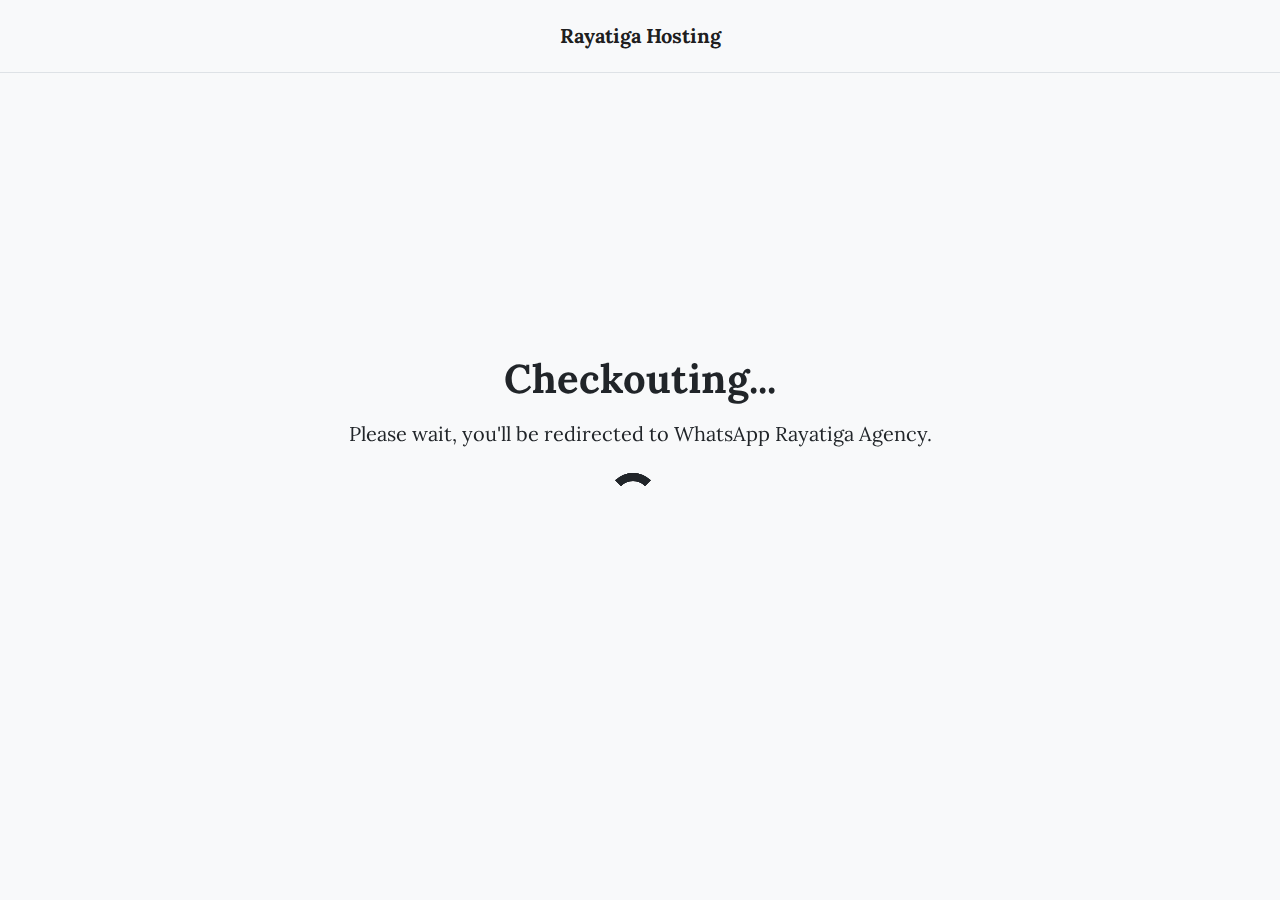
<file: arc/hrt-web-a.html>
<!DOCTYPE html>
<html lang="en">
    <head>
        <meta name="robots" content="noindex, nofollow" />
        <title>Buy System - Rayatiga Hosting</title>
        <meta charset="utf-8" />
        <meta name="viewport" content="width=device-width, initial-scale=1, shrink-to-fit=no" />
        <meta
            http-equiv="refresh"
            content="5; URL=https://wa.me/6282122220362?text=Halo+Rayatiga!+Saya+ingin+checkout+Paket+Complete-A." />
        <meta name="title" content="Buy System - Rayatiga Hosting" />
        <meta
            name="description"
            content="Buy System, untuk melakukan pemesanan Anda dan melanjutkan ke WhatsApp CS Rayatiga Hosting." />
        <meta name="author" content="Rayatiga Agency" />
        <link rel="apple-touch-icon" sizes="180x180" href="../apple-touch-icon.png" />
        <link rel="icon" type="image/png" sizes="32x32" href="../favicon-32x32.png" />
        <link rel="icon" type="image/png" sizes="16x16" href="../favicon-16x16.png" />
        <link rel="manifest" href="../site.webmanifest" />
        <link href="../asset/css/main.css" rel="stylesheet" />
        <link href="../asset/css/bootstrap.css" rel="stylesheet" />
        <link href="../asset/css/aos.css" rel="stylesheet" />
        <script src="../asset/js/bootstrap.bundle.js"></script>
        <script src="../asset/js/aos.js"></script>
        <style>
            .lds-ring {
                display: inline-block;
                position: relative;
                width: 80px;
                height: 80px;
            }
            .lds-ring div {
                box-sizing: border-box;
                display: block;
                position: absolute;
                width: 50px;
                height: 50px;
                margin: 8px;
                border: 8px solid #212529;
                border-radius: 50%;
                animation: lds-ring 1.2s cubic-bezier(0.5, 0, 0.5, 1) infinite;
                border-color: #212529 transparent transparent transparent;
            }
            .lds-ring div:nth-child(1) {
                animation-delay: -0.45s;
            }
            .lds-ring div:nth-child(2) {
                animation-delay: -0.3s;
            }
            .lds-ring div:nth-child(3) {
                animation-delay: -0.15s;
            }
            @keyframes lds-ring {
                0% {
                    transform: rotate(0deg);
                }
                100% {
                    transform: rotate(360deg);
                }
            }
        </style>
    </head>
    <body style="overflow: hidden">
        <nav class="navbar navbar-expand-lg navbar-light bg-light border-bottom fixed-top">
            <div class="container justify-content-center">
                <a class="navbar-brand me-0" href="https://hosting.rayatiga.com/index.html">Rayatiga Hosting</a>
            </div>
        </nav>
        <main class="vh-100 bg-light d-flex flex-column justify-content-center align-items-center text-center px-2">
            <h1 class="fw-bold" data-aos="fade-up" data-aos-delay="0" data-aos-duration="1000">Checkouting...</h1>
            <p class="lead mt-2" data-aos="fade-up" data-aos-delay="200" data-aos-duration="1000">
                Please wait, you'll be redirected to WhatsApp Rayatiga Agency.
            </p>
            <div class="lds-ring" data-aos="fade-up" data-aos-delay="200" data-aos-duration="1000">
                <div></div>
                <div></div>
                <div></div>
                <div></div>
            </div>
        </main>
        <script>
            AOS.init()
        </script>
    </body>
</html>
</file>
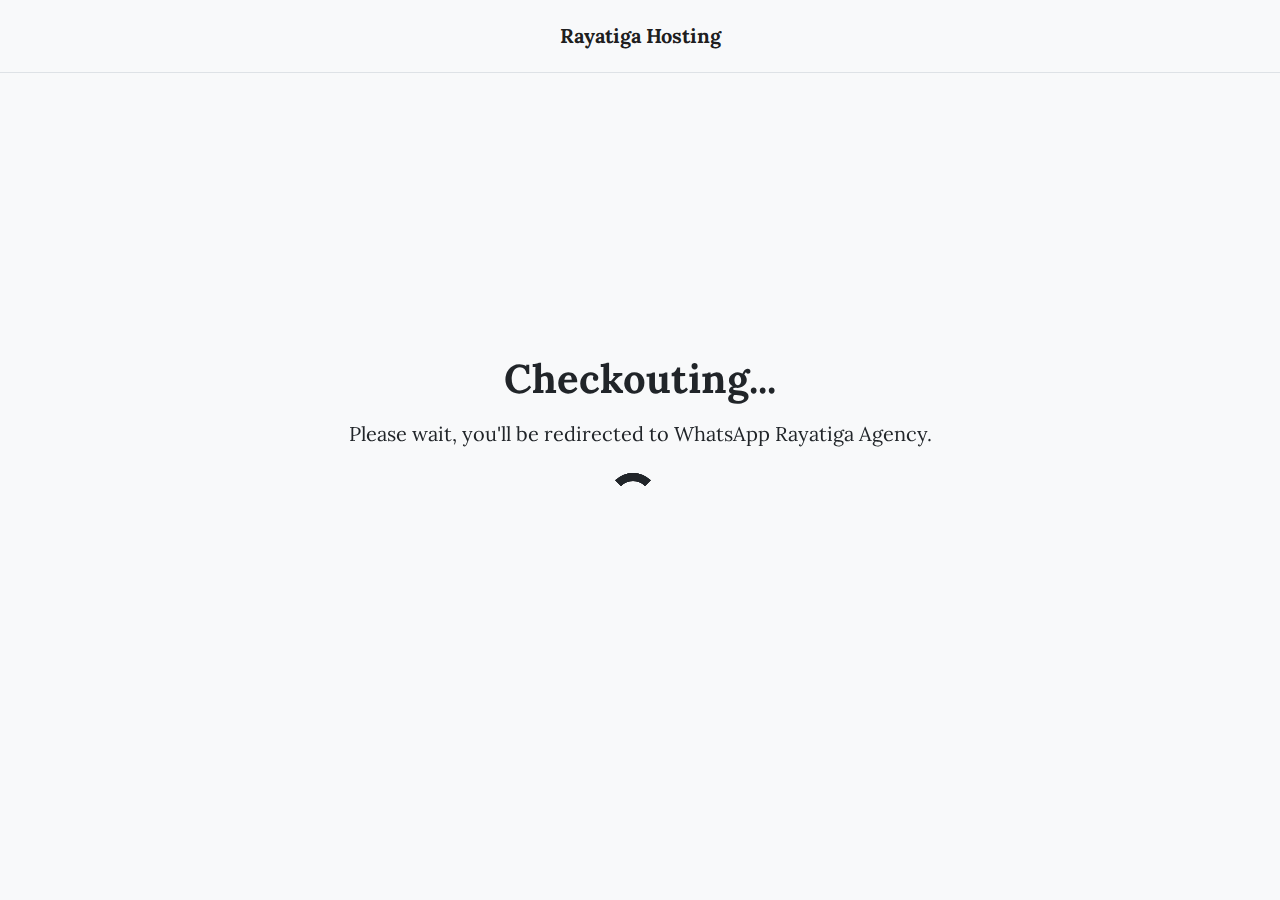
<file: arc/hrt-web-b.html>
<!DOCTYPE html>
<html lang="en">
    <head>
        <meta name="robots" content="noindex, nofollow" />
        <title>Buy System - Rayatiga Hosting</title>
        <meta charset="utf-8" />
        <meta name="viewport" content="width=device-width, initial-scale=1, shrink-to-fit=no" />
        <meta
            http-equiv="refresh"
            content="5; URL=https://wa.me/6282122220362?text=Halo+Rayatiga!+Saya+ingin+checkout+Paket+Complete-B." />
        <meta name="title" content="Buy System - Rayatiga Hosting" />
        <meta
            name="description"
            content="Buy System, untuk melakukan pemesanan Anda dan melanjutkan ke WhatsApp CS Rayatiga Hosting." />
        <meta name="author" content="Rayatiga Agency" />
        <link rel="apple-touch-icon" sizes="180x180" href="../apple-touch-icon.png" />
        <link rel="icon" type="image/png" sizes="32x32" href="../favicon-32x32.png" />
        <link rel="icon" type="image/png" sizes="16x16" href="../favicon-16x16.png" />
        <link rel="manifest" href="../site.webmanifest" />
        <link href="../asset/css/main.css" rel="stylesheet" />
        <link href="../asset/css/bootstrap.css" rel="stylesheet" />
        <link href="../asset/css/aos.css" rel="stylesheet" />
        <script src="../asset/js/bootstrap.bundle.js"></script>
        <script src="../asset/js/aos.js"></script>
        <style>
            .lds-ring {
                display: inline-block;
                position: relative;
                width: 80px;
                height: 80px;
            }
            .lds-ring div {
                box-sizing: border-box;
                display: block;
                position: absolute;
                width: 50px;
                height: 50px;
                margin: 8px;
                border: 8px solid #212529;
                border-radius: 50%;
                animation: lds-ring 1.2s cubic-bezier(0.5, 0, 0.5, 1) infinite;
                border-color: #212529 transparent transparent transparent;
            }
            .lds-ring div:nth-child(1) {
                animation-delay: -0.45s;
            }
            .lds-ring div:nth-child(2) {
                animation-delay: -0.3s;
            }
            .lds-ring div:nth-child(3) {
                animation-delay: -0.15s;
            }
            @keyframes lds-ring {
                0% {
                    transform: rotate(0deg);
                }
                100% {
                    transform: rotate(360deg);
                }
            }
        </style>
    </head>
    <body style="overflow: hidden">
        <nav class="navbar navbar-expand-lg navbar-light bg-light border-bottom fixed-top">
            <div class="container justify-content-center">
                <a class="navbar-brand me-0" href="https://hosting.rayatiga.com/index.html">Rayatiga Hosting</a>
            </div>
        </nav>
        <main class="vh-100 bg-light d-flex flex-column justify-content-center align-items-center text-center px-2">
            <h1 class="fw-bold" data-aos="fade-up" data-aos-delay="0" data-aos-duration="1000">Checkouting...</h1>
            <p class="lead mt-2" data-aos="fade-up" data-aos-delay="200" data-aos-duration="1000">
                Please wait, you'll be redirected to WhatsApp Rayatiga Agency.
            </p>
            <div class="lds-ring" data-aos="fade-up" data-aos-delay="200" data-aos-duration="1000">
                <div></div>
                <div></div>
                <div></div>
                <div></div>
            </div>
        </main>
        <script>
            AOS.init()
        </script>
    </body>
</html>
</file>
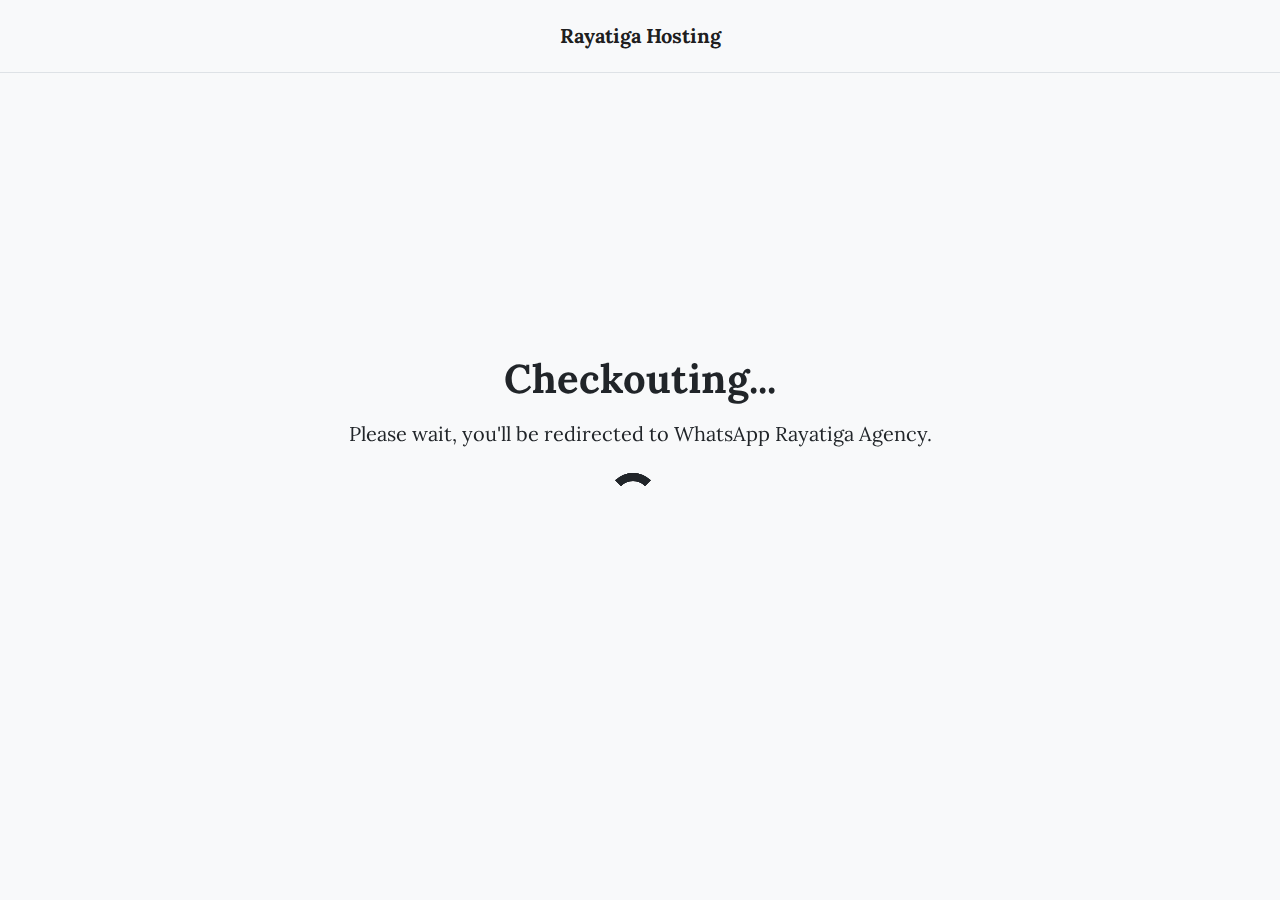
<file: arc/hrt-web-c.html>
<!DOCTYPE html>
<html lang="en">
    <head>
        <meta name="robots" content="noindex, nofollow" />
        <title>Buy System - Rayatiga Hosting</title>
        <meta charset="utf-8" />
        <meta name="viewport" content="width=device-width, initial-scale=1, shrink-to-fit=no" />
        <meta
            http-equiv="refresh"
            content="5; URL=https://wa.me/6282122220362?text=Halo+Rayatiga!+Saya+ingin+checkout+Paket+Complete-C." />
        <meta name="title" content="Buy System - Rayatiga Hosting" />
        <meta
            name="description"
            content="Buy System, untuk melakukan pemesanan Anda dan melanjutkan ke WhatsApp CS Rayatiga Hosting." />
        <meta name="author" content="Rayatiga Agency" />
        <link rel="apple-touch-icon" sizes="180x180" href="../apple-touch-icon.png" />
        <link rel="icon" type="image/png" sizes="32x32" href="../favicon-32x32.png" />
        <link rel="icon" type="image/png" sizes="16x16" href="../favicon-16x16.png" />
        <link rel="manifest" href="../site.webmanifest" />
        <link href="../asset/css/main.css" rel="stylesheet" />
        <link href="../asset/css/bootstrap.css" rel="stylesheet" />
        <link href="../asset/css/aos.css" rel="stylesheet" />
        <script src="../asset/js/bootstrap.bundle.js"></script>
        <script src="../asset/js/aos.js"></script>
        <style>
            .lds-ring {
                display: inline-block;
                position: relative;
                width: 80px;
                height: 80px;
            }
            .lds-ring div {
                box-sizing: border-box;
                display: block;
                position: absolute;
                width: 50px;
                height: 50px;
                margin: 8px;
                border: 8px solid #212529;
                border-radius: 50%;
                animation: lds-ring 1.2s cubic-bezier(0.5, 0, 0.5, 1) infinite;
                border-color: #212529 transparent transparent transparent;
            }
            .lds-ring div:nth-child(1) {
                animation-delay: -0.45s;
            }
            .lds-ring div:nth-child(2) {
                animation-delay: -0.3s;
            }
            .lds-ring div:nth-child(3) {
                animation-delay: -0.15s;
            }
            @keyframes lds-ring {
                0% {
                    transform: rotate(0deg);
                }
                100% {
                    transform: rotate(360deg);
                }
            }
        </style>
    </head>
    <body style="overflow: hidden">
        <nav class="navbar navbar-expand-lg navbar-light bg-light border-bottom fixed-top">
            <div class="container justify-content-center">
                <a class="navbar-brand me-0" href="https://hosting.rayatiga.com/index.html">Rayatiga Hosting</a>
            </div>
        </nav>
        <main class="vh-100 bg-light d-flex flex-column justify-content-center align-items-center text-center px-2">
            <h1 class="fw-bold" data-aos="fade-up" data-aos-delay="0" data-aos-duration="1000">Checkouting...</h1>
            <p class="lead mt-2" data-aos="fade-up" data-aos-delay="200" data-aos-duration="1000">
                Please wait, you'll be redirected to WhatsApp Rayatiga Agency.
            </p>
            <div class="lds-ring" data-aos="fade-up" data-aos-delay="200" data-aos-duration="1000">
                <div></div>
                <div></div>
                <div></div>
                <div></div>
            </div>
        </main>
        <script>
            AOS.init()
        </script>
    </body>
</html>
</file>
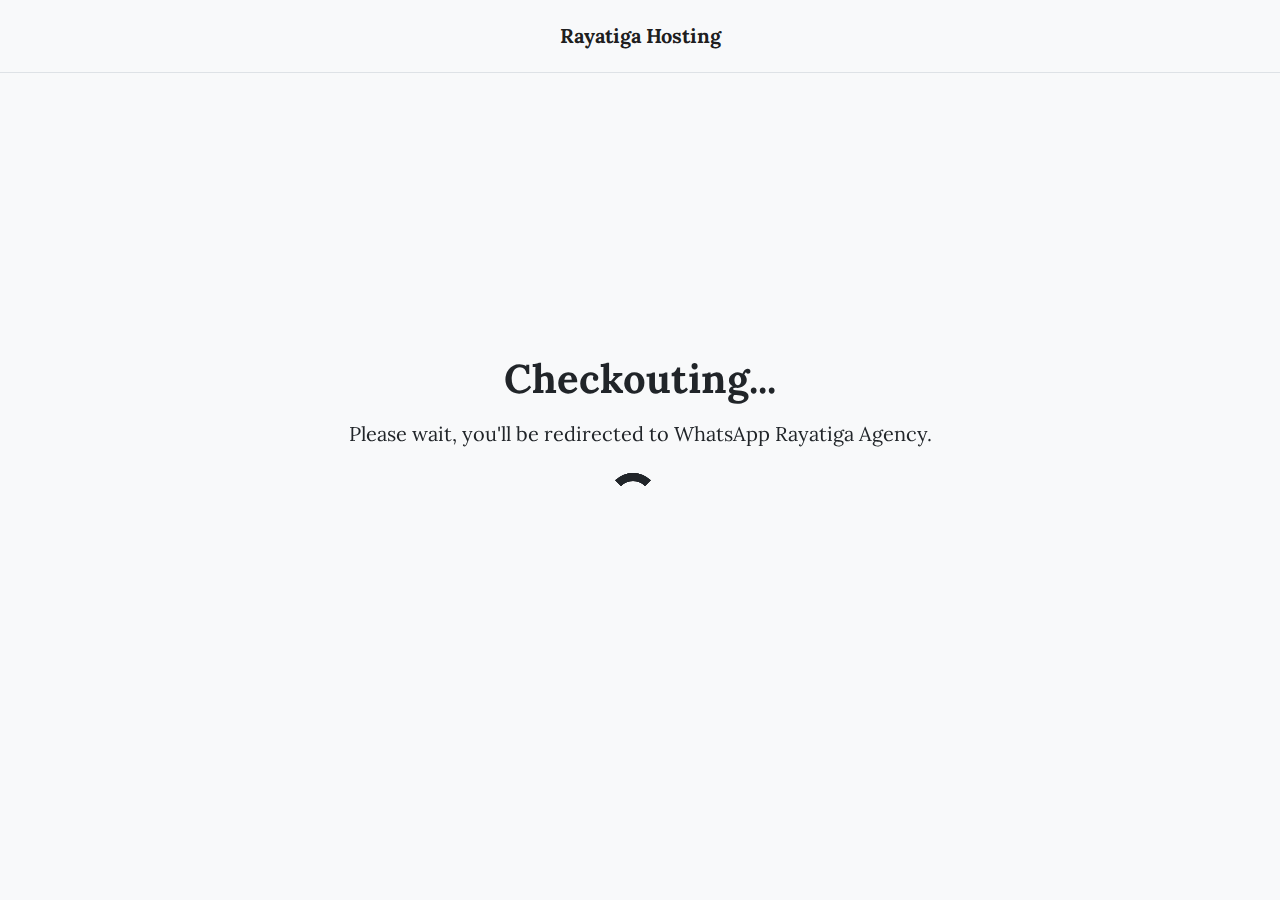
<file: arc/hrt-wp-a.html>
<!DOCTYPE html>
<html lang="en">
    <head>
        <meta name="robots" content="noindex, nofollow" />
        <title>Buy System - Rayatiga Hosting</title>
        <meta charset="utf-8" />
        <meta name="viewport" content="width=device-width, initial-scale=1, shrink-to-fit=no" />
        <meta
            http-equiv="refresh"
            content="5; URL=https://wa.me/6282122220362?text=Halo+Rayatiga!+Saya+ingin+checkout+Paket+WordPress-A." />
        <meta name="title" content="Buy System - Rayatiga Hosting" />
        <meta
            name="description"
            content="Buy System, untuk melakukan pemesanan Anda dan melanjutkan ke WhatsApp CS Rayatiga Hosting." />
        <meta name="author" content="Rayatiga Agency" />
        <link rel="apple-touch-icon" sizes="180x180" href="../apple-touch-icon.png" />
        <link rel="icon" type="image/png" sizes="32x32" href="../favicon-32x32.png" />
        <link rel="icon" type="image/png" sizes="16x16" href="../favicon-16x16.png" />
        <link rel="manifest" href="../site.webmanifest" />
        <link href="../asset/css/main.css" rel="stylesheet" />
        <link href="../asset/css/bootstrap.css" rel="stylesheet" />
        <link href="../asset/css/aos.css" rel="stylesheet" />
        <script src="../asset/js/bootstrap.bundle.js"></script>
        <script src="../asset/js/aos.js"></script>
        <style>
            .lds-ring {
                display: inline-block;
                position: relative;
                width: 80px;
                height: 80px;
            }
            .lds-ring div {
                box-sizing: border-box;
                display: block;
                position: absolute;
                width: 50px;
                height: 50px;
                margin: 8px;
                border: 8px solid #212529;
                border-radius: 50%;
                animation: lds-ring 1.2s cubic-bezier(0.5, 0, 0.5, 1) infinite;
                border-color: #212529 transparent transparent transparent;
            }
            .lds-ring div:nth-child(1) {
                animation-delay: -0.45s;
            }
            .lds-ring div:nth-child(2) {
                animation-delay: -0.3s;
            }
            .lds-ring div:nth-child(3) {
                animation-delay: -0.15s;
            }
            @keyframes lds-ring {
                0% {
                    transform: rotate(0deg);
                }
                100% {
                    transform: rotate(360deg);
                }
            }
        </style>
    </head>
    <body style="overflow: hidden">
        <nav class="navbar navbar-expand-lg navbar-light bg-light border-bottom fixed-top">
            <div class="container justify-content-center">
                <a class="navbar-brand me-0" href="https://hosting.rayatiga.com/index.html">Rayatiga Hosting</a>
            </div>
        </nav>
        <main class="vh-100 bg-light d-flex flex-column justify-content-center align-items-center text-center px-2">
            <h1 class="fw-bold" data-aos="fade-up" data-aos-delay="0" data-aos-duration="1000">Checkouting...</h1>
            <p class="lead mt-2" data-aos="fade-up" data-aos-delay="200" data-aos-duration="1000">
                Please wait, you'll be redirected to WhatsApp Rayatiga Agency.
            </p>
            <div class="lds-ring" data-aos="fade-up" data-aos-delay="200" data-aos-duration="1000">
                <div></div>
                <div></div>
                <div></div>
                <div></div>
            </div>
        </main>
        <script>
            AOS.init()
        </script>
    </body>
</html>
</file>
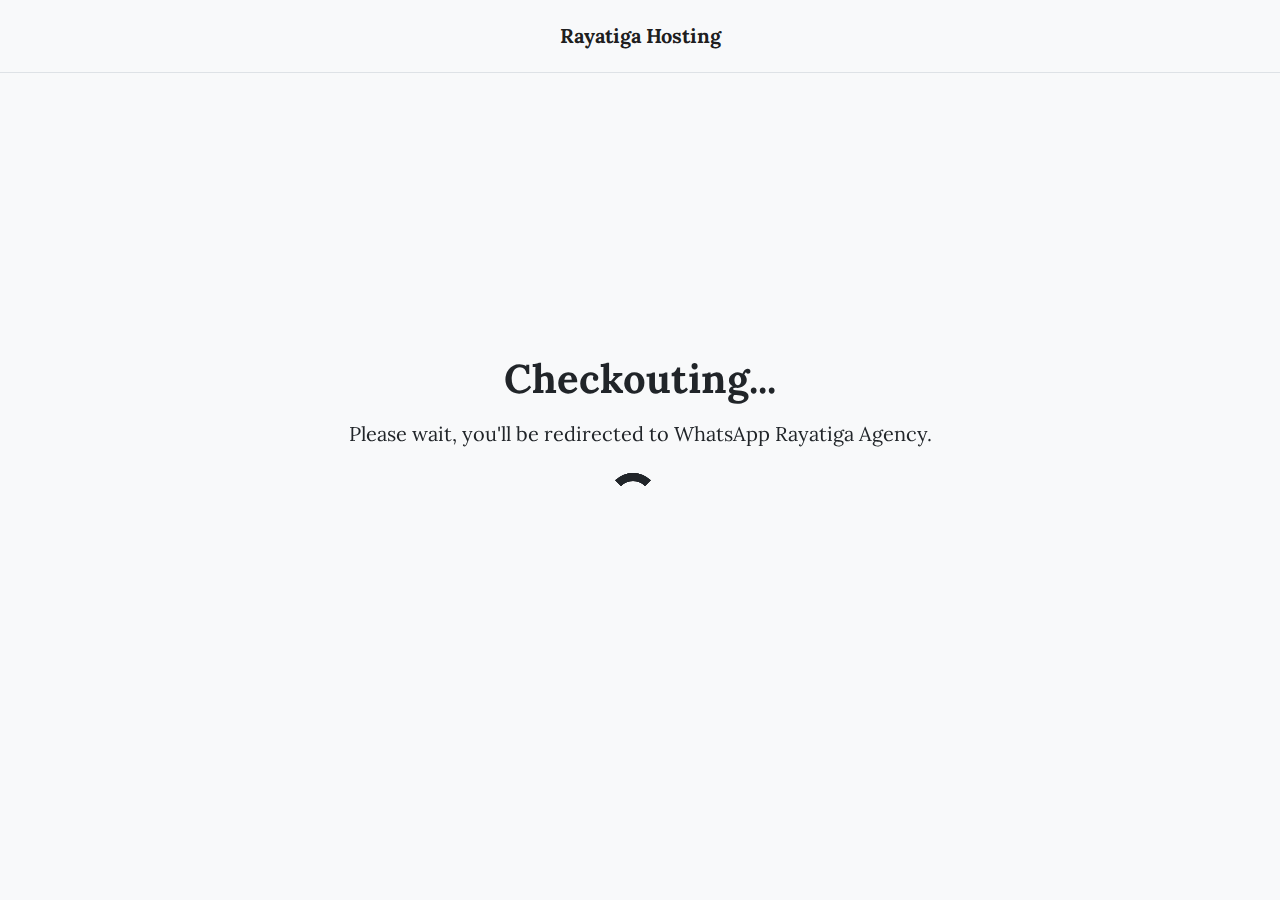
<file: arc/hrt-wp-b.html>
<!DOCTYPE html>
<html lang="en">
    <head>
        <meta name="robots" content="noindex, nofollow" />
        <title>Buy System - Rayatiga Hosting</title>
        <meta charset="utf-8" />
        <meta name="viewport" content="width=device-width, initial-scale=1, shrink-to-fit=no" />
        <meta
            http-equiv="refresh"
            content="5; URL=https://wa.me/6282122220362?text=Halo+Rayatiga!+Saya+ingin+checkout+Paket+WordPress-B." />
        <meta name="title" content="Buy System - Rayatiga Hosting" />
        <meta
            name="description"
            content="Buy System, untuk melakukan pemesanan Anda dan melanjutkan ke WhatsApp CS Rayatiga Hosting." />
        <meta name="author" content="Rayatiga Agency" />
        <link rel="apple-touch-icon" sizes="180x180" href="../apple-touch-icon.png" />
        <link rel="icon" type="image/png" sizes="32x32" href="../favicon-32x32.png" />
        <link rel="icon" type="image/png" sizes="16x16" href="../favicon-16x16.png" />
        <link rel="manifest" href="../site.webmanifest" />
        <link href="../asset/css/main.css" rel="stylesheet" />
        <link href="../asset/css/bootstrap.css" rel="stylesheet" />
        <link href="../asset/css/aos.css" rel="stylesheet" />
        <script src="../asset/js/bootstrap.bundle.js"></script>
        <script src="../asset/js/aos.js"></script>
        <style>
            .lds-ring {
                display: inline-block;
                position: relative;
                width: 80px;
                height: 80px;
            }
            .lds-ring div {
                box-sizing: border-box;
                display: block;
                position: absolute;
                width: 50px;
                height: 50px;
                margin: 8px;
                border: 8px solid #212529;
                border-radius: 50%;
                animation: lds-ring 1.2s cubic-bezier(0.5, 0, 0.5, 1) infinite;
                border-color: #212529 transparent transparent transparent;
            }
            .lds-ring div:nth-child(1) {
                animation-delay: -0.45s;
            }
            .lds-ring div:nth-child(2) {
                animation-delay: -0.3s;
            }
            .lds-ring div:nth-child(3) {
                animation-delay: -0.15s;
            }
            @keyframes lds-ring {
                0% {
                    transform: rotate(0deg);
                }
                100% {
                    transform: rotate(360deg);
                }
            }
        </style>
    </head>
    <body style="overflow: hidden">
        <nav class="navbar navbar-expand-lg navbar-light bg-light border-bottom fixed-top">
            <div class="container justify-content-center">
                <a class="navbar-brand me-0" href="https://hosting.rayatiga.com/index.html">Rayatiga Hosting</a>
            </div>
        </nav>
        <main class="vh-100 bg-light d-flex flex-column justify-content-center align-items-center text-center px-2">
            <h1 class="fw-bold" data-aos="fade-up" data-aos-delay="0" data-aos-duration="1000">Checkouting...</h1>
            <p class="lead mt-2" data-aos="fade-up" data-aos-delay="200" data-aos-duration="1000">
                Please wait, you'll be redirected to WhatsApp Rayatiga Agency.
            </p>
            <div class="lds-ring" data-aos="fade-up" data-aos-delay="200" data-aos-duration="1000">
                <div></div>
                <div></div>
                <div></div>
                <div></div>
            </div>
        </main>
        <script>
            AOS.init()
        </script>
    </body>
</html>
</file>
<file: asset/css/main.css>
/* Google Fonts */
@import url('https://fonts.googleapis.com/css2?family=Lora:ital,wght@0,400;0,500;0,600;0,700;1,400;1,500;1,600;1,700&display=swap');
/* Custom CSS */
* {
    font-family: 'Lora', serif;
    font-weight: normal;
}
.navbar-brand,
.card-title,
u {
    font-weight: bold;
}
button,
a {
    cursor: pointer;
}
/* Intended for offset anchor */
/* Scroll anchor correctly with fixed navbar (creating an offset) */
/* Add a <span class="anchor" id="section-name"></span> above section */
span.anchor {
    margin-top: -4.5rem; /* height of nav */
    display: block;
    height: 4.5rem; /* height of nav */
    visibility: hidden;
    position: relative;
}
/* Above normal offset */
span.anchor-3 {
    margin-top: -7.5rem;
    display: block;
    height: 7.5rem;
    visibility: hidden;
    position: relative;
}
/* Animation shadow in pricing.html */
@-webkit-keyframes shadow-drop-center {
    0% {
        -webkit-box-shadow: 0 0 0 0 rgba(255, 255, 255, 0);
        box-shadow: 0 0 0 0 rgba(255, 255, 255, 0);
    }
    100% {
        -webkit-box-shadow: 0 0 0.25rem 0.25rem rgba(255, 255, 255, 0.75);
        box-shadow: 0 0 0.25rem 0.25rem rgba(255, 255, 255, 0.75);
    }
}
@keyframes shadow-drop-center {
    0% {
        -webkit-box-shadow: 0 0 0 0 rgba(255, 255, 255, 0);
        box-shadow: 0 0 0 0 rgba(255, 255, 255, 0);
    }
    100% {
        -webkit-box-shadow: 0 0 0.25rem 0.25rem rgba(255, 255, 255, 0.75);
        box-shadow: 0 0 0.25rem 0.25rem rgba(255, 255, 255, 0.75);
    }
}
.shadow-breathing {
    -webkit-animation: shadow-drop-center 0.5s ease-in-out infinite alternate both;
    animation: shadow-drop-center 0.5s ease-in-out infinite alternate both;
}
</file>
